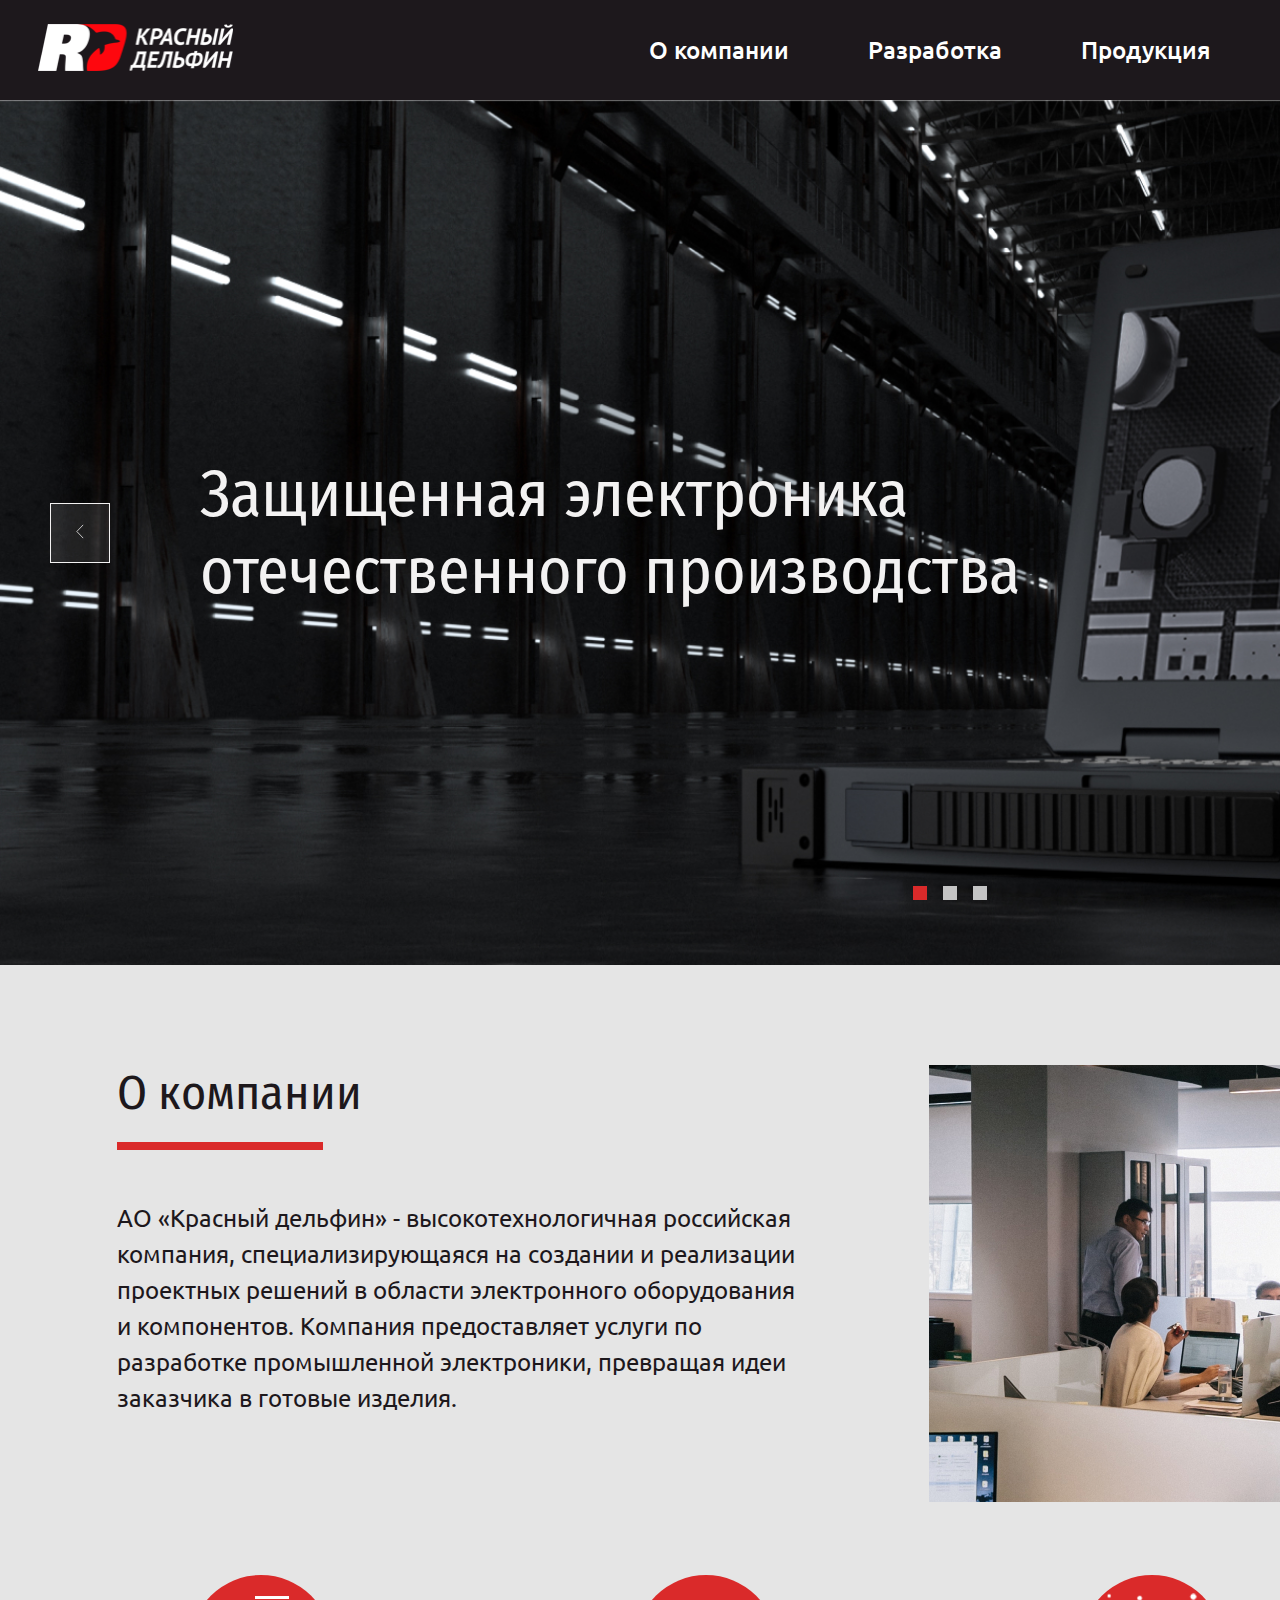
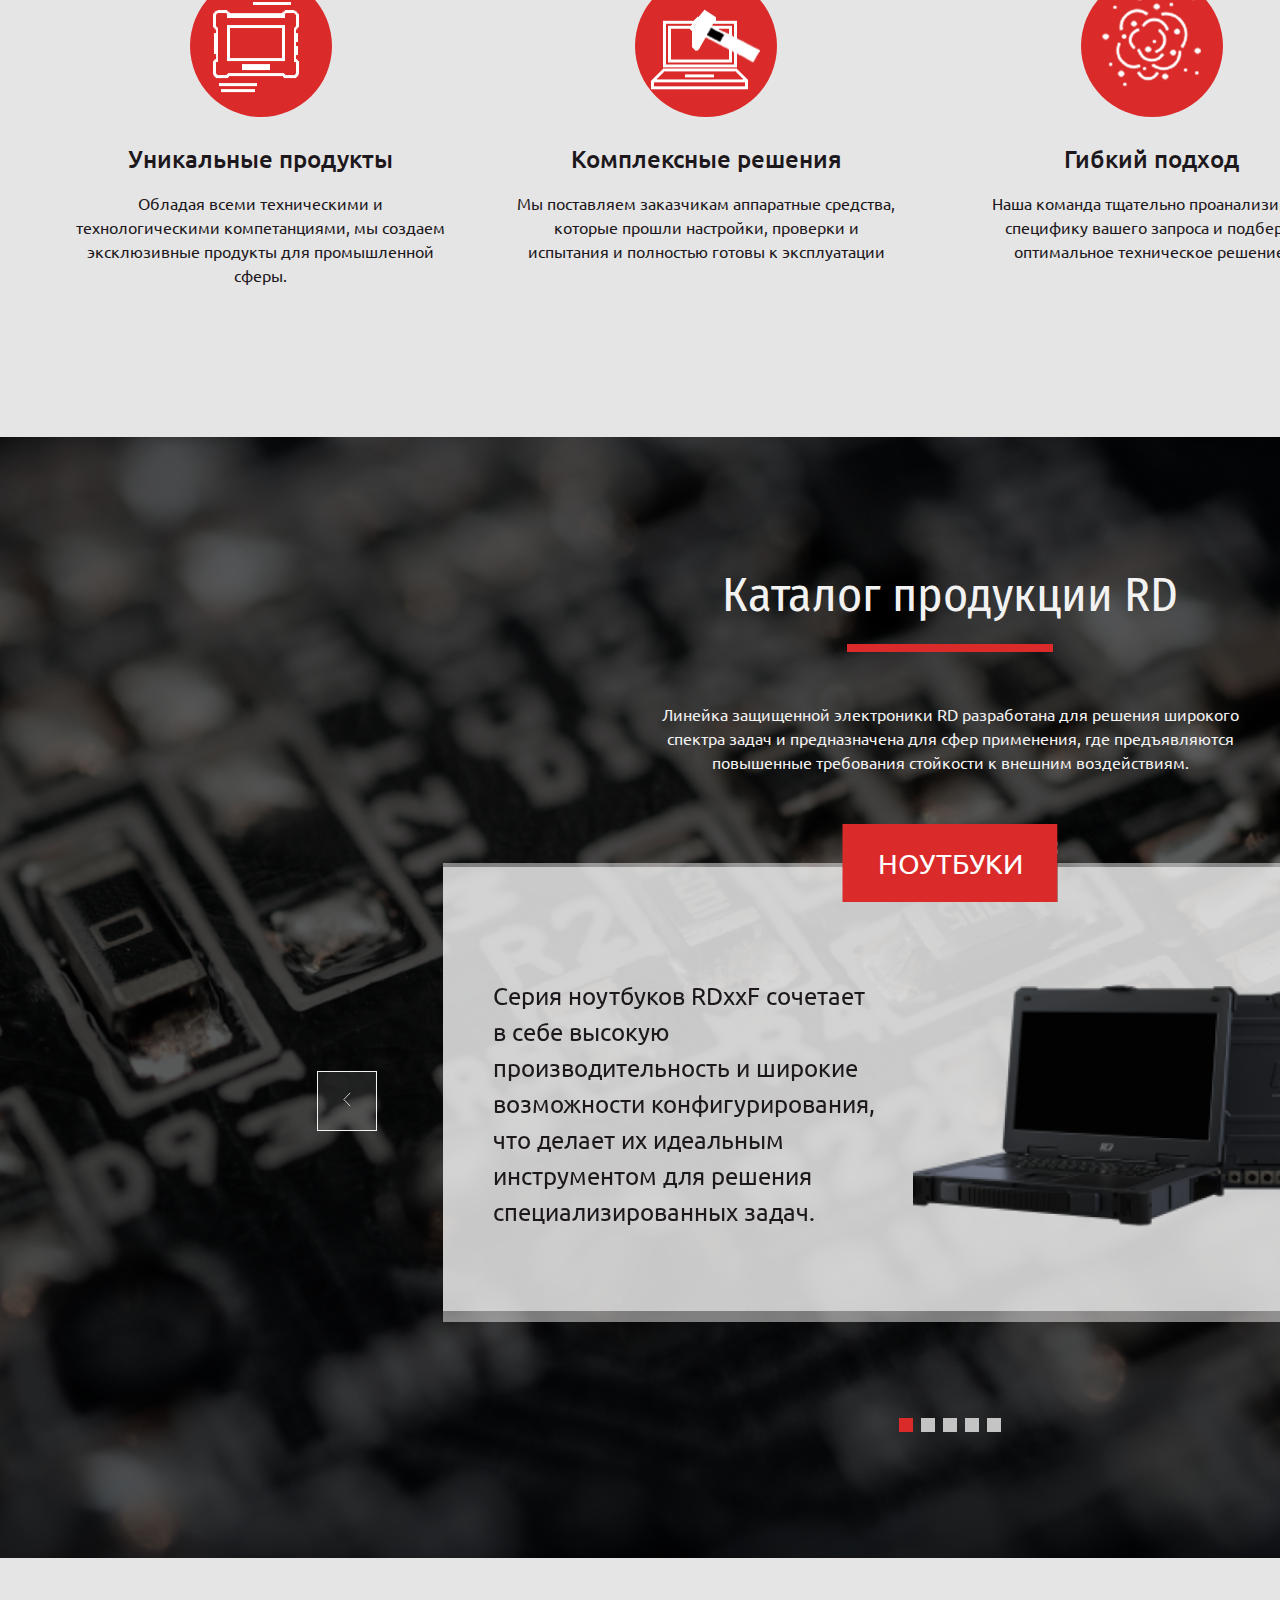
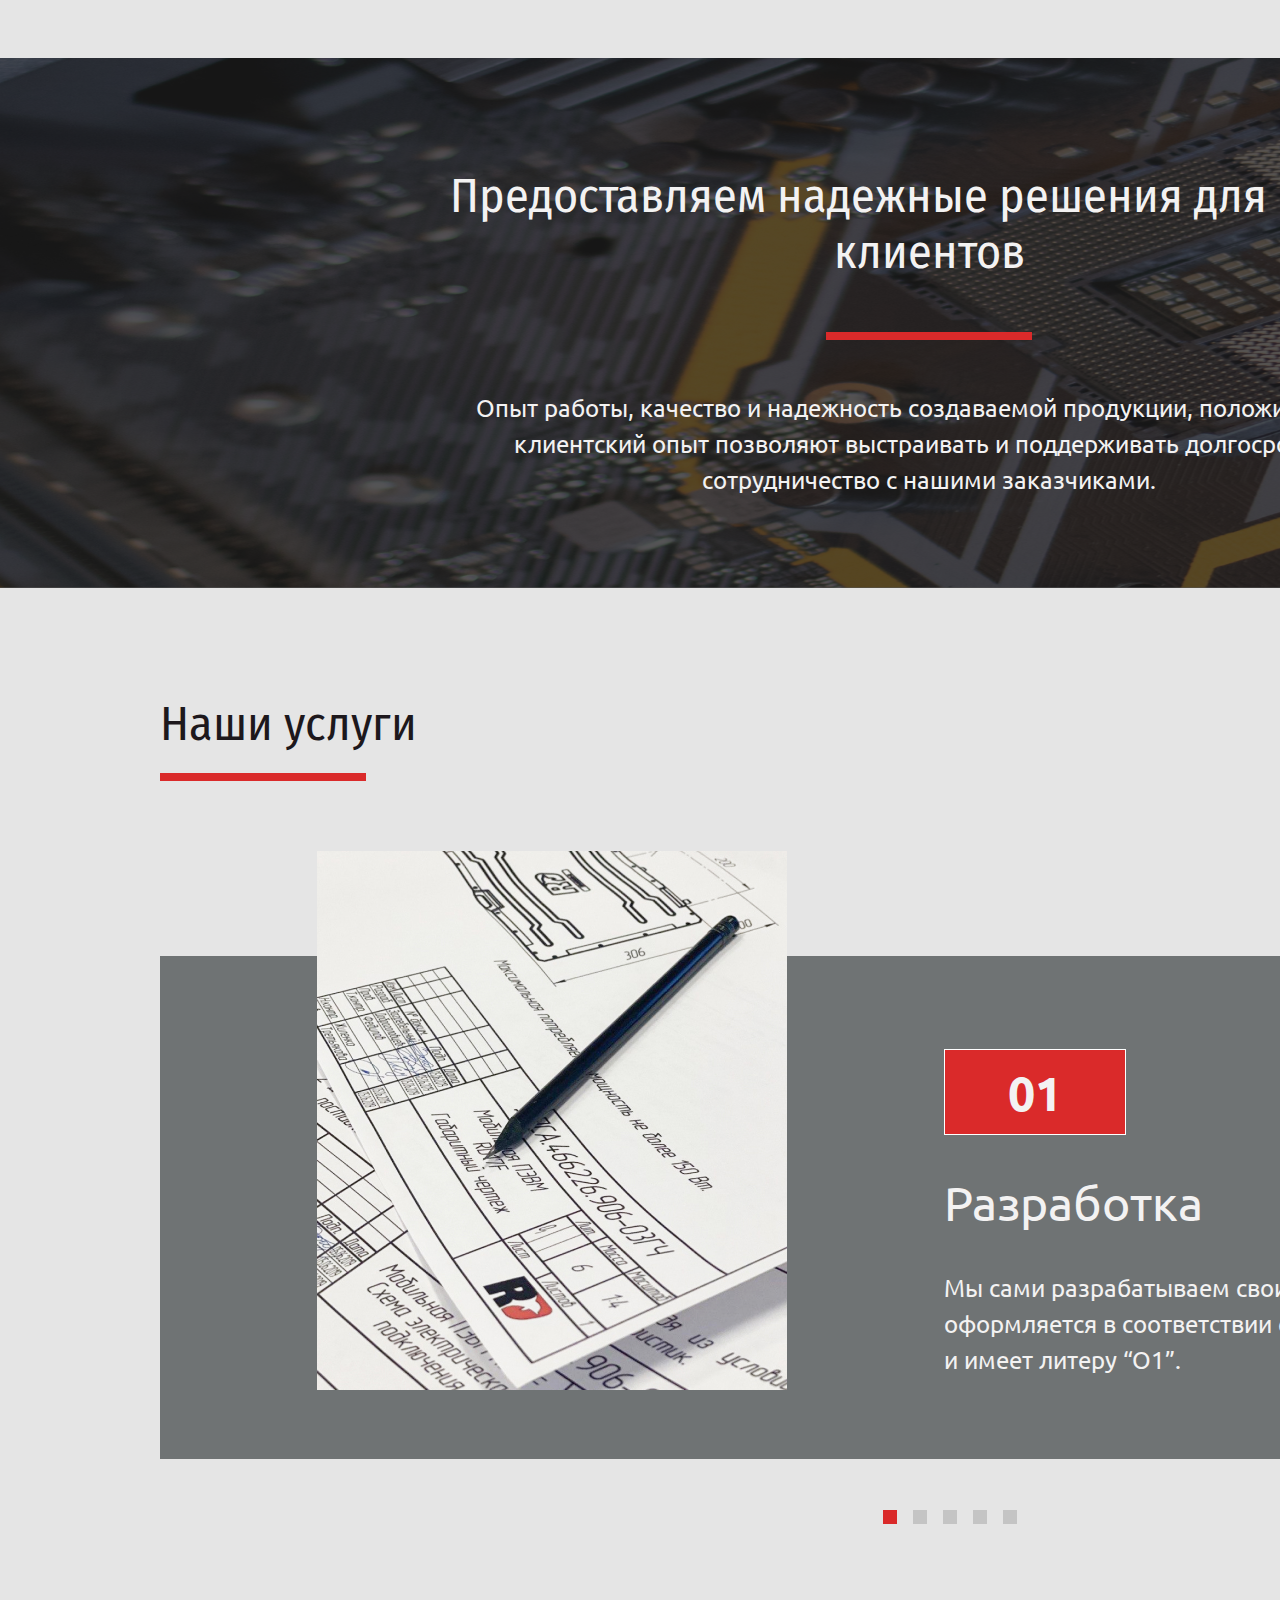
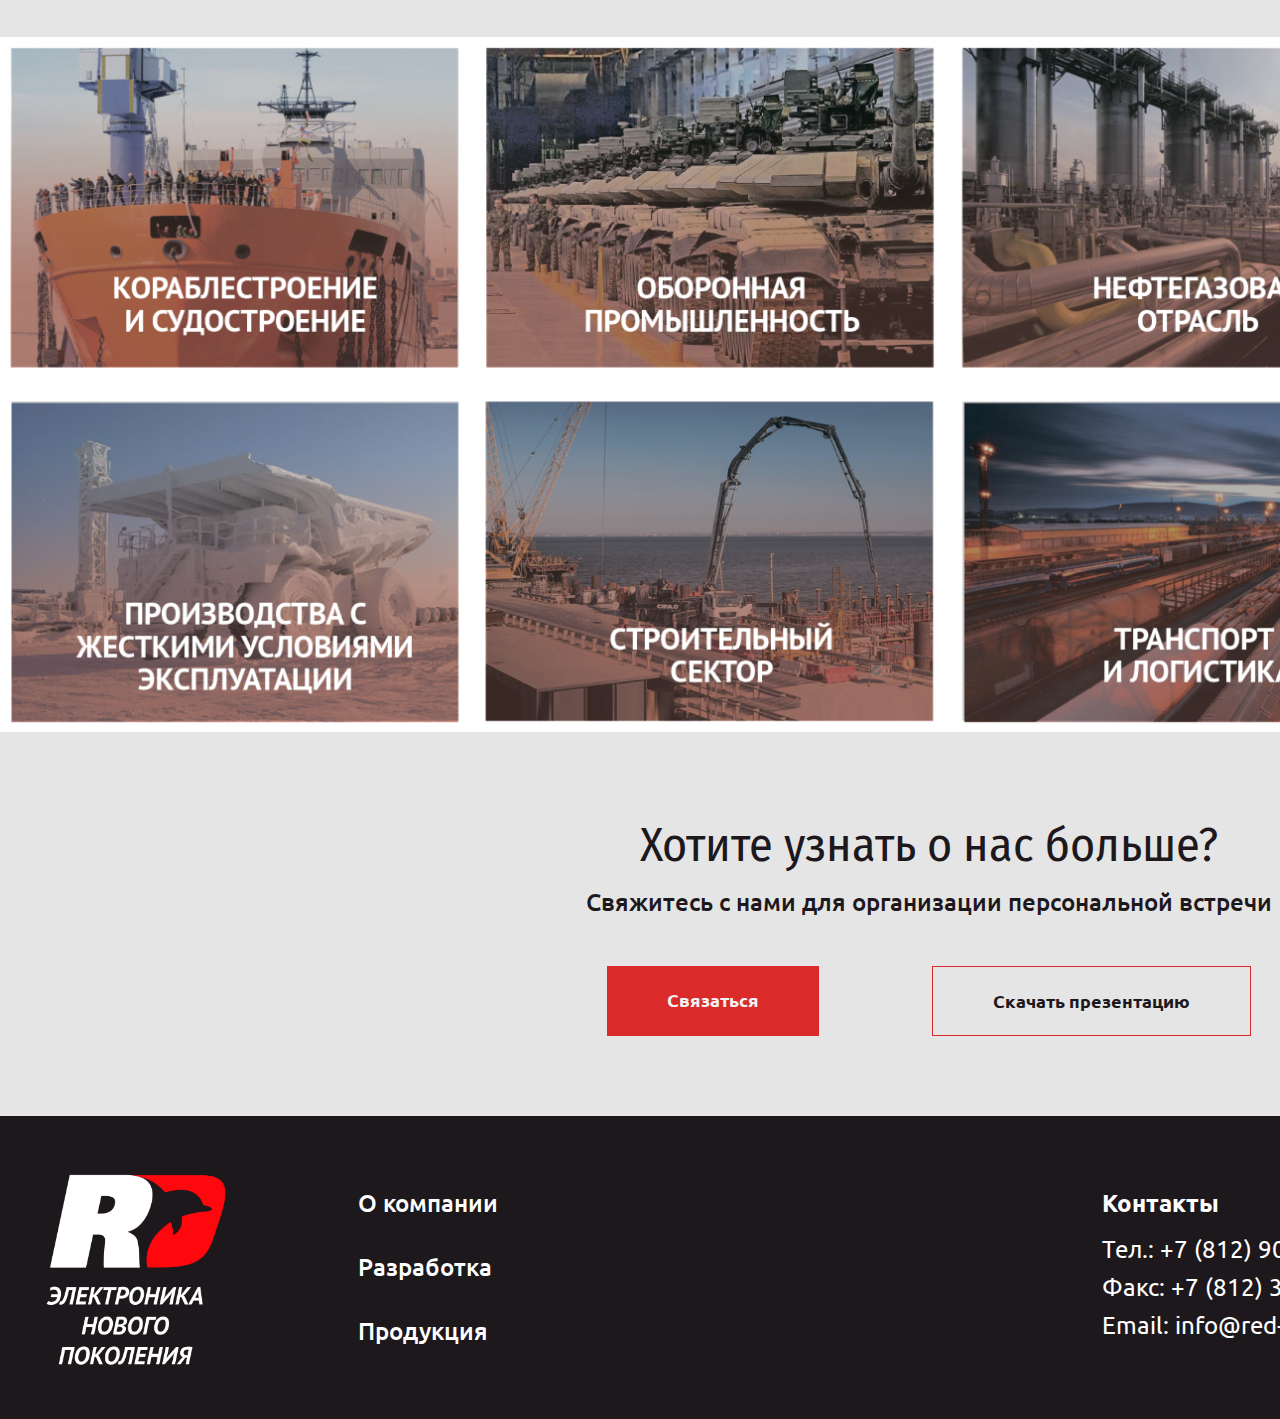
<file: index.html>
<!DOCTYPE html>
<html lang="ru">
  <head>
    <meta charset="utf-8">
    <meta http-equiv="X-UA-Compatible" content="IE=edge">
    <meta name="viewport" content="width=device-width, initial-scale=1, shrink-to-fit=no">
    <meta name="format-detection" content="telephone=no">
    <title>Главная</title>
    <link rel="apple-touch-icon" href="img/apple-touch-icon.png">
    <link rel="shortcut icon" type="image/x-icon" href="img/favicon.ico">
    <link href="css/vendor.css" rel="stylesheet">
    <link href="css/style.css" rel="stylesheet">
    <link href="https://fonts.googleapis.com/css2?family=Fira+Sans+Condensed:wght@600&amp;display=swap" rel="stylesheet">
    <link href="https://fonts.googleapis.com/css2?family=Ubuntu:wght@400;500;700&amp;display=swap" rel="stylesheet">
  </head>
  <body>
    <div class="Preloader Preloader-active" id="pagePreloader"></div>
    <div class="wrapper">
      <div class="content">
        <header class="header">
          <div class="header__inner container"><a class="header__logo" href="/"><img src="img/logo.png"></a>
            <!-- .header__title Мобильная электроника для жестких условий эксплуатаций-->
            <div class="header__nav">
              <nav class="headerMenu"><a class="headerMenu__item" href="/">О компании</a><a class="headerMenu__item" href="/">Разработка</a><a class="headerMenu__item" href="products.html">Продукция</a><a class="headerMenu__item" href="contacts.html">Контакты</a></nav>
            </div>
            <div class="header__phone">+7 (812) 903 91 03</div>
          </div>
        </header>
        <main>
          <div class="index">
            <section class="bannerSlider">
              <div class="bannerSlider__inner">
                <div class="swiper-container" data-banner-slide>
                  <div class="swiper-wrapper">
                    <div class="bannerSlider__slide swiper-slide" style="background-image: url('img/banner/1.jpg')">
                      <div class="bannerSlider__content">
                        <div class="bannerSlider__title">Защищенная электроника <br /> отечественного производства</div>
                      </div>
                    </div>
                    <div class="bannerSlider__slide swiper-slide" style="background-image: url('img/banner/2.jpg')">
                      <div class="bannerSlider__content">
                        <div class="bannerSlider__title _center">Разработка индивидуальных решений <br /> для сложных условий эксплуатации</div>
                        <div class="bannerSlider__link"><a class="btn" href="development.html">Подробнее</a></div>
                      </div>
                    </div>
                    <div class="bannerSlider__slide swiper-slide" style="background-image: url('img/banner/2.jpg')">
                      <div class="bannerSlider__content">
                        <div class="bannerSlider__title _center">Комплексный подход к реализации <br /> ваших идей</div>
                        <div class="bannerSlider__link"><a class="btn" href="products.html">Каталог продукции</a></div>
                      </div>
                    </div>
                  </div>
                </div>
                <div class="bannerSlider__pag swiper-pagination" data-banner-slider-pag></div>
                <div class="bannerSlider__navs">
                  <div class="bannerSlider__nav _prev" data-banner-slider-prev></div>
                  <div class="bannerSlider__nav _next" data-banner-slider-next></div>
                </div>
              </div>
            </section>
            <section class="about container">
              <div class="about__row">
                <div class="about__col">
                  <div class="about__content">
                    <div class="title _left">О компании</div>
                    <p>АО «Красный дельфин» - высокотехнологичная российская компания, специализирующаяся на создании и реализации проектных решений в области электронного оборудования и компонентов. Компания предоставляет услуги по разработке промышленной электроники, превращая идеи заказчика в готовые изделия.</p>
                  </div>
                </div>
                <div class="about__col"><img src="img/about_img.jpg"></div>
              </div>
              <div class="about__advantages">
                <div class="advantagesItem">
                  <div class="advantagesItem__inner _index">
                    <div class="advantagesItem__icon"><img src="img/params/7.png"></div>
                    <div class="advantagesItem__title">Уникальные продукты</div>
                    <div class="advantagesItem__text">Обладая всеми техническими и технологическими компетанциями, мы создаем эксклюзивные продукты для промышленной сферы.</div>
                  </div>
                </div>
                <div class="advantagesItem">
                  <div class="advantagesItem__inner _index">
                    <div class="advantagesItem__icon"><img src="img/params/5.png"></div>
                    <div class="advantagesItem__title">Комплексные решения</div>
                    <div class="advantagesItem__text">Мы поставляем заказчикам аппаратные средства, которые прошли настройки, проверки и испытания и полностью готовы к эксплуатации</div>
                  </div>
                </div>
                <div class="advantagesItem">
                  <div class="advantagesItem__inner _index">
                    <div class="advantagesItem__icon"><img src="img/params/4.png"></div>
                    <div class="advantagesItem__title">Гибкий подход</div>
                    <div class="advantagesItem__text">Наша команда тщательно проанализирует специфику вашего запроса и подберет оптимальное техническое решение.</div>
                  </div>
                </div>
                <div class="advantagesItem">
                  <div class="advantagesItem__inner _index">
                    <div class="advantagesItem__icon"><img src="img/params/10.png"></div>
                    <div class="advantagesItem__title">Квалифицированная команда</div>
                    <div class="advantagesItem__text">Люди — наш главный капитал.  Наша команда профессионалов готова решить практически любую Вашу задачу.</div>
                  </div>
                </div>
              </div>
            </section>
            <section class="developmentProject" style="background-image: url('img/index_projects.jpg')">
              <div class="title _light">Каталог продукции RD</div>
              <div class="developmentProject__text">Линейка защищенной электроники RD разработана для решения широкого <br /> спектра задач и предназначена для сфер применения, где предъявляются <br /> повышенные требования стойкости к внешним воздействиям.</div>
              <div class="developmentProject__slider _index">
                <div class="projectSlider swiper-container" data-project-slider>
                  <div class="swiper-wrapper">
                    <div class="projectSlider__item swiper-slide _index">
                      <div class="projectSlider__inner _index">
                        <div class="projectSlider__title">НОУТБУКИ</div>
                        <div class="projectSlider__content">
                          <div class="projectSlider__row _index"><img class="projectSlider__img" src="img/products/2.png">
                            <div class="projectSlider__text">
                              <p>Серия ноутбуков RDxxF сочетает в себе высокую производительность и широкие возможности конфигурирования, что делает их идеальным инструментом для решения специализированных задач.</p>
                            </div>
                          </div>
                        </div>
                      </div>
                    </div>
                    <div class="projectSlider__item swiper-slide _index">
                      <div class="projectSlider__inner _index">
                        <div class="projectSlider__title">РАБОЧИЕ СТАНЦИИ</div>
                        <div class="projectSlider__content">
                          <div class="projectSlider__row _index"><img class="projectSlider__img" src="img/products/5.png">
                            <div class="projectSlider__text">
                              <p>Рабочие станции RDxxW с масшабируемой подсистемой хранения данных обладают высокой производительностью и многофункциональностью, необходимых для выполнения ресурсоемких задач.</p>
                            </div>
                          </div>
                        </div>
                      </div>
                    </div>
                    <div class="projectSlider__item swiper-slide _index">
                      <div class="projectSlider__inner _index">
                        <div class="projectSlider__title">СЕРВЕРЫ</div>
                        <div class="projectSlider__content">
                          <div class="projectSlider__row _index"><img class="projectSlider__img" src="img/products/4.png">
                            <div class="projectSlider__text">
                              <p>Отказоустойчивые серверы RD оптимальны в качестве управляющего инструмента для любой программно определяемой инфраструктуры с высокими требованиями к информационной безопасности.</p>
                            </div>
                          </div>
                        </div>
                      </div>
                    </div>
                    <div class="projectSlider__item swiper-slide _index">
                      <div class="projectSlider__inner _index">
                        <div class="projectSlider__title">ПЛАНШЕТЫ</div>
                        <div class="projectSlider__content">
                          <div class="projectSlider__row _index"><img class="projectSlider__img" src="img/products/1.png">
                            <div class="projectSlider__text">
                              <p>Многофункциональные планшеты RDxxT отличаются высокой производительностью, простотой обслуживания, непревзойденной прочностью, эргономичным дизайном и длительным временем автономной работы.</p>
                            </div>
                          </div>
                        </div>
                      </div>
                    </div>
                    <div class="projectSlider__item swiper-slide _index">
                      <div class="projectSlider__inner _index">
                        <div class="projectSlider__title">ТЕЛЕФОНЫ</div>
                        <div class="projectSlider__content">
                          <div class="projectSlider__row _index"><img class="projectSlider__img" src="img/products/3.png">
                            <div class="projectSlider__text">
                              <p>Ударопрочные телефоны RDxxP полностью адаптированы к работе в полевых условиях и обеспечивают бесперебойную передачу и хранение данных в самых неблагоприятных погодных воздействиях.</p>
                            </div>
                          </div>
                        </div>
                      </div>
                    </div>
                  </div>
                  <div class="projectSlider__pag swiper-pagination" data-project-slider-pag></div>
                </div>
                <div class="projectSlider__navs">
                  <div class="projectSlider__nav _prev" data-project-slider-prev></div>
                  <div class="projectSlider__nav _next" data-project-slider-next></div>
                </div>
              </div>
            </section>
            <section class="solution">
              <div class="solution__inner container">
                <div class="title _light _benefits">Предоставляем надежные решения для наших клиентов</div>
                <div class="text _light _index">
                  <p>Опыт работы, качество и надежность создаваемой продукции, положительный <br /> клиентский опыт позволяют выстраивать и поддерживать долгосрочное <br /> сотрудничество с нашими заказчиками.</p>
                </div>
              </div>
            </section>
            <section class="services">
              <div class="title _left">Наши услуги</div>
              <div class="servicesSlider swiper-container" data-project-slider>
                <div class="swiper-wrapper">
                  <div class="servicesSlider__item swiper-slide">
                    <div class="servicesSlider__inner"><img class="servicesSlider__img" src="img/services/1.jpg">
                      <div class="servicesSlider__content">
                        <div class="servicesSlider__num">01</div>
                        <div class="servicesSlider__title">Разработка</div>
                        <div class="servicesSlider__text">Мы сами разрабатываем свои изделия. Документация оформляется в соответствии с российскими стандартами и имеет литеру “О1”.</div>
                      </div>
                    </div>
                  </div>
                  <div class="servicesSlider__item swiper-slide">
                    <div class="servicesSlider__inner"><img class="servicesSlider__img" src="img/services/2.jpg">
                      <div class="servicesSlider__content">
                        <div class="servicesSlider__num">02</div>
                        <div class="servicesSlider__title">Производство</div>
                        <div class="servicesSlider__text">Производство изделий происходит на базе собственной площадки в Санкт-Петербурге. Средний срок изготовления изделий - 3 месяца.</div>
                      </div>
                    </div>
                  </div>
                  <div class="servicesSlider__item swiper-slide">
                    <div class="servicesSlider__inner"><img class="servicesSlider__img" src="img/services/3.jpg">
                      <div class="servicesSlider__content">
                        <div class="servicesSlider__num">03</div>
                        <div class="servicesSlider__title">Испытания и проверки</div>
                        <div class="servicesSlider__text">Каждое изделие проходит полный циел проверок и испытаний. Процесс производства контролируется ОТК и 243 ВП МО РФ.</div>
                      </div>
                    </div>
                  </div>
                  <div class="servicesSlider__item swiper-slide">
                    <div class="servicesSlider__inner"><img class="servicesSlider__img" src="img/services/4.jpg">
                      <div class="servicesSlider__content">
                        <div class="servicesSlider__num">04</div>
                        <div class="servicesSlider__title">Поставка</div>
                        <div class="servicesSlider__text">Мы поставляем заказчикам аппаратные средства, которые прошли настройки, проверки и испытания и полностью готовы к эксплуатации.</div>
                      </div>
                    </div>
                  </div>
                  <div class="servicesSlider__item swiper-slide">
                    <div class="servicesSlider__inner"><img class="servicesSlider__img" src="img/services/5.jpg">
                      <div class="servicesSlider__content">
                        <div class="servicesSlider__num">05</div>
                        <div class="servicesSlider__title">Обслуживание</div>
                        <div class="servicesSlider__text">Мы отвечаем за качество нашей продукции и предлагаем 5-летнюю гарантию и постгарантийное обслуживание техники.</div>
                      </div>
                    </div>
                  </div>
                </div>
                <div class="swiper-pagination" data-project-slider-pag></div>
              </div>
            </section>
            <section class="tile"><img src="img/tile.png"></section>
            <section class="support container _dev">
              <div class="support__inner _dev">
                <div class="support__title">Хотите узнать о нас больше?</div>
                <div class="support__text _dev">Свяжитесь с нами для организации персональной встречи</div>
                <div class="support__btn _dev"><a class="btn" href="contacts.html">Связаться</a><a class="btn _secondary" href="/">Скачать презентацию</a></div>
              </div>
            </section>
          </div>
        </main>
      </div>
      <footer class="footer">
        <div class="footer__inner container"><a class="footer__logo" href="/"><img src="img/footer_logo.png"></a>
          <div class="footer__nav">
            <nav class="footerNav"><a class="footerNav__item" href="/">О компании</a><a class="footerNav__item" href="/">Разработка</a><a class="footerNav__item" href="products.html">Продукция</a></nav>
          </div>
          <div class="footer__info footerInfo">
            <div class="footerInfo__inner">
              <div class="footerInfo__row">
                <div class="footerInfo__item">
                  <div class="footerInfo__title">Контакты</div>
                  <div class="footerInfo__text">
                    <p>Тел.: +7 (812) 903 91 03</p>
                    <p>Факс: +7 (812) 324 45 16</p>
                    <p>Email:  info@red-dolphin.ru</p>
                  </div>
                </div>
                <div class="footerInfo__item">
                  <div class="footerInfo__title">Адрес</div>
                  <div class="footerInfo__text">
                    <p>АО «Красный дельфин» <br /> 198095, г. Санкт-Петербург, <br /> ул. Маршала Говорова, д. 52</p>
                  </div>
                </div>
              </div>
              <!-- .footerInfo__subscr
              form(action="")
                  input(type="text")
                  button(type="") Свзязаться
              -->
            </div>
          </div>
        </div>
      </footer>
      <script src="js/vendor.js"></script>
      <script src="js/common.js"></script>
    </div>
    <script src="js/index.js"></script>
  </body>
</html>
</file>
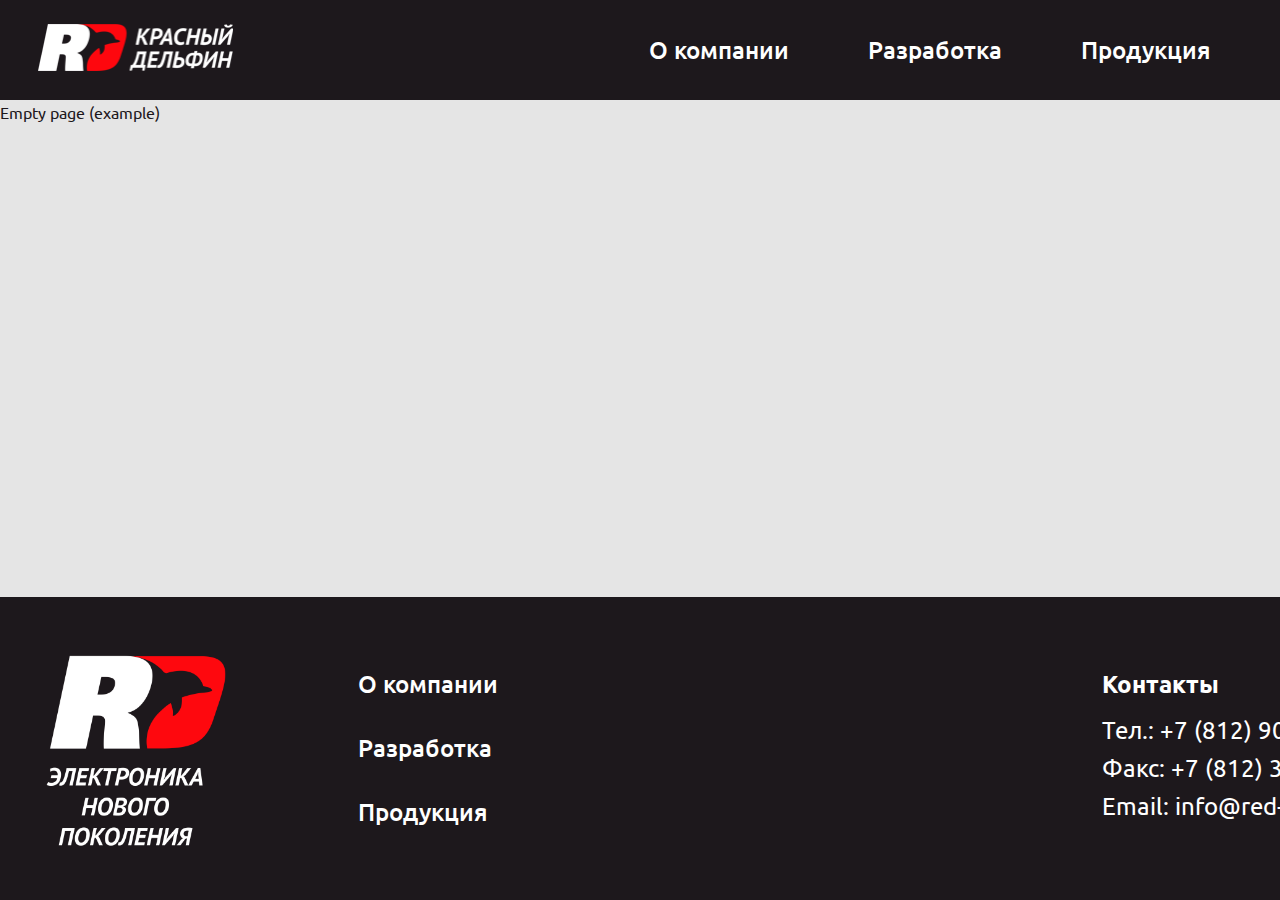
<file: blank.html>
<!DOCTYPE html>
<html lang="ru">
  <head>
    <meta charset="utf-8">
    <meta http-equiv="X-UA-Compatible" content="IE=edge">
    <meta name="viewport" content="width=device-width, initial-scale=1, shrink-to-fit=no">
    <meta name="format-detection" content="telephone=no">
    <title>Empty page</title>
    <link rel="apple-touch-icon" href="img/apple-touch-icon.png">
    <link rel="shortcut icon" type="image/x-icon" href="img/favicon.ico">
    <link href="css/vendor.css" rel="stylesheet">
    <link href="css/style.css" rel="stylesheet">
    <link href="https://fonts.googleapis.com/css2?family=Fira+Sans+Condensed:wght@600&amp;display=swap" rel="stylesheet">
    <link href="https://fonts.googleapis.com/css2?family=Ubuntu:wght@400;500;700&amp;display=swap" rel="stylesheet">
  </head>
  <body>
    <div class="Preloader Preloader-active" id="pagePreloader"></div>
    <div class="wrapper">
      <div class="content">
        <header class="header">
          <div class="header__inner container"><a class="header__logo" href="/"><img src="img/logo.png"></a>
            <!-- .header__title Мобильная электроника для жестких условий эксплуатаций-->
            <div class="header__nav">
              <nav class="headerMenu"><a class="headerMenu__item" href="/">О компании</a><a class="headerMenu__item" href="/">Разработка</a><a class="headerMenu__item" href="products.html">Продукция</a><a class="headerMenu__item" href="contacts.html">Контакты</a></nav>
            </div>
            <div class="header__phone">+7 (812) 903 91 03</div>
          </div>
        </header>
        <main>
          <p>Empty page (example)</p>
        </main>
      </div>
      <footer class="footer">
        <div class="footer__inner container"><a class="footer__logo" href="/"><img src="img/footer_logo.png"></a>
          <div class="footer__nav">
            <nav class="footerNav"><a class="footerNav__item" href="/">О компании</a><a class="footerNav__item" href="/">Разработка</a><a class="footerNav__item" href="products.html">Продукция</a></nav>
          </div>
          <div class="footer__info footerInfo">
            <div class="footerInfo__inner">
              <div class="footerInfo__row">
                <div class="footerInfo__item">
                  <div class="footerInfo__title">Контакты</div>
                  <div class="footerInfo__text">
                    <p>Тел.: +7 (812) 903 91 03</p>
                    <p>Факс: +7 (812) 324 45 16</p>
                    <p>Email:  info@red-dolphin.ru</p>
                  </div>
                </div>
                <div class="footerInfo__item">
                  <div class="footerInfo__title">Адрес</div>
                  <div class="footerInfo__text">
                    <p>АО «Красный дельфин» <br /> 198095, г. Санкт-Петербург, <br /> ул. Маршала Говорова, д. 52</p>
                  </div>
                </div>
              </div>
              <!-- .footerInfo__subscr
              form(action="")
                  input(type="text")
                  button(type="") Свзязаться
              -->
            </div>
          </div>
        </div>
      </footer>
      <script src="js/vendor.js"></script>
      <script src="js/common.js"></script>
    </div>
  </body>
</html>
</file>
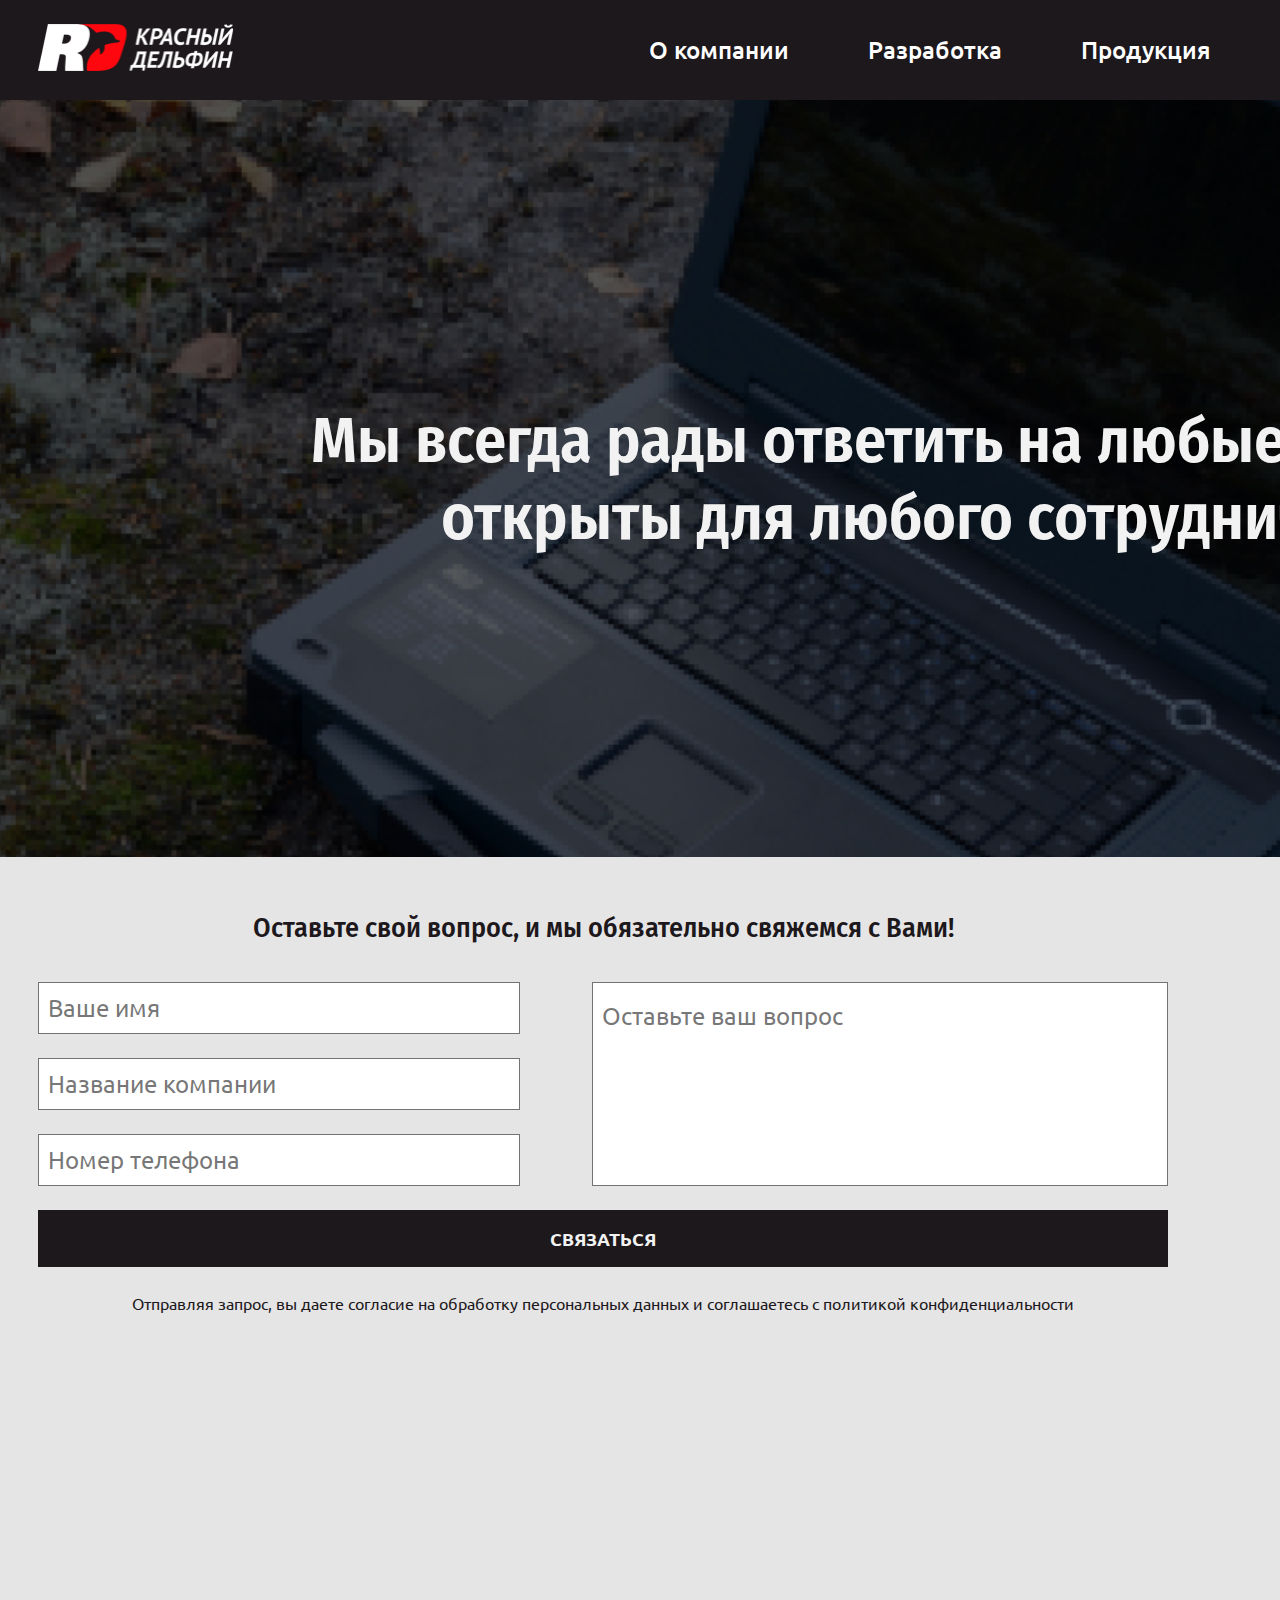
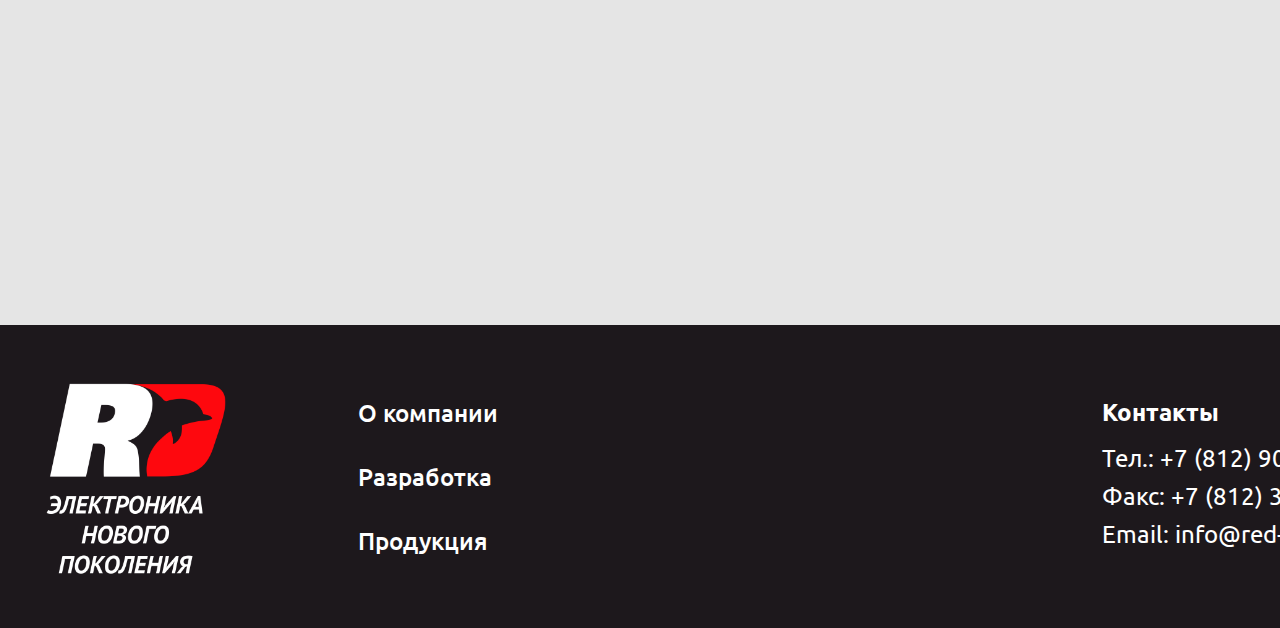
<file: contacts.html>
<!DOCTYPE html>
<html lang="ru">
  <head>
    <meta charset="utf-8">
    <meta http-equiv="X-UA-Compatible" content="IE=edge">
    <meta name="viewport" content="width=device-width, initial-scale=1, shrink-to-fit=no">
    <meta name="format-detection" content="telephone=no">
    <title>Контакты</title>
    <link rel="apple-touch-icon" href="img/apple-touch-icon.png">
    <link rel="shortcut icon" type="image/x-icon" href="img/favicon.ico">
    <link href="css/vendor.css" rel="stylesheet">
    <link href="css/style.css" rel="stylesheet">
    <link href="https://fonts.googleapis.com/css2?family=Fira+Sans+Condensed:wght@600&amp;display=swap" rel="stylesheet">
    <link href="https://fonts.googleapis.com/css2?family=Ubuntu:wght@400;500;700&amp;display=swap" rel="stylesheet">
  </head>
  <body>
    <div class="Preloader Preloader-active" id="pagePreloader"></div>
    <div class="wrapper">
      <div class="content">
        <header class="header">
          <div class="header__inner container"><a class="header__logo" href="/"><img src="img/logo.png"></a>
            <!-- .header__title Мобильная электроника для жестких условий эксплуатаций-->
            <div class="header__nav">
              <nav class="headerMenu"><a class="headerMenu__item" href="/">О компании</a><a class="headerMenu__item" href="/">Разработка</a><a class="headerMenu__item" href="products.html">Продукция</a><a class="headerMenu__item" href="contacts.html">Контакты</a></nav>
            </div>
            <div class="header__phone">+7 (812) 903 91 03</div>
          </div>
        </header>
        <main>
          <section class="topBanner" style="background-image: url('img/banner_contacts.jpg')">
            <div class="topBanner__title">Мы всегда рады ответить на любые вопросы и <br /> открыты для любого сотрудничества</div>
          </section>
          <section class="contacts">
            <div class="contacts__col">
              <form class="contacts__form">
                <div class="contacts__title">Оставьте свой вопрос, и мы обязательно свяжемся с Вами!</div>
                <div class="contacts__row">
                  <div class="contacts__inputs">
                    <input class="contacts__input" type="text" placeholder="Ваше имя">
                    <input class="contacts__input" type="text" placeholder="Название компании">
                    <input class="contacts__input" type="tel" placeholder="Номер телефона">
                  </div>
                  <div class="contacts__textarea">
                    <textarea class="contacts__text" placeholder="Оставьте ваш вопрос"></textarea>
                  </div>
                </div>
                <button type="submit" id="send">Связаться</button>
                <p>Отправляя запрос, вы даете согласие на обработку персональных данных и соглашаетесь c политикой конфиденциальности</p>
              </form>
            </div>
            <div class="contacts__col">
              <div class="contacts__info">
                <div class="contacts__item"><img src="img/contact_icon.png">
                  <p> info@red-dolphin.ru</p>
                </div>
                <div class="contacts__item"><img src="img/contact_icon_2.png">
                  <p> +7 (812) 903 91 03</p>
                </div>
                <div class="contacts__item"><img src="img/contact_icon_3.png">
                  <p> +7 (812) 324 45 16</p>
                </div>
                <div class="contacts__item"><img src="img/contact_icon_4.png">
                  <p> 198095, Санкт-Петербург, ул. Маршала Говорова, дом 52, лит. А, помещение 36Н</p>
                </div>
              </div>
            </div>
          </section>
          <div id="map" style="width: 100%; height: 510px"></div>
        </main>
      </div>
      <footer class="footer">
        <div class="footer__inner container"><a class="footer__logo" href="/"><img src="img/footer_logo.png"></a>
          <div class="footer__nav">
            <nav class="footerNav"><a class="footerNav__item" href="/">О компании</a><a class="footerNav__item" href="/">Разработка</a><a class="footerNav__item" href="products.html">Продукция</a></nav>
          </div>
          <div class="footer__info footerInfo">
            <div class="footerInfo__inner">
              <div class="footerInfo__row">
                <div class="footerInfo__item">
                  <div class="footerInfo__title">Контакты</div>
                  <div class="footerInfo__text">
                    <p>Тел.: +7 (812) 903 91 03</p>
                    <p>Факс: +7 (812) 324 45 16</p>
                    <p>Email:  info@red-dolphin.ru</p>
                  </div>
                </div>
                <div class="footerInfo__item">
                  <div class="footerInfo__title">Адрес</div>
                  <div class="footerInfo__text">
                    <p>АО «Красный дельфин» <br /> 198095, г. Санкт-Петербург, <br /> ул. Маршала Говорова, д. 52</p>
                  </div>
                </div>
              </div>
              <!-- .footerInfo__subscr
              form(action="")
                  input(type="text")
                  button(type="") Свзязаться
              -->
            </div>
          </div>
        </div>
      </footer>
      <script src="js/vendor.js"></script>
      <script src="js/common.js"></script>
    </div>
    <script src="https://api-maps.yandex.ru/2.1/?apikey=2c21ab4d-f469-4819-ae03-629e9b48d9f6&amp;lang=ru_RU" type="text/javascript"></script>
    <script src="js/contacts.js"></script>
  </body>
</html>
</file>
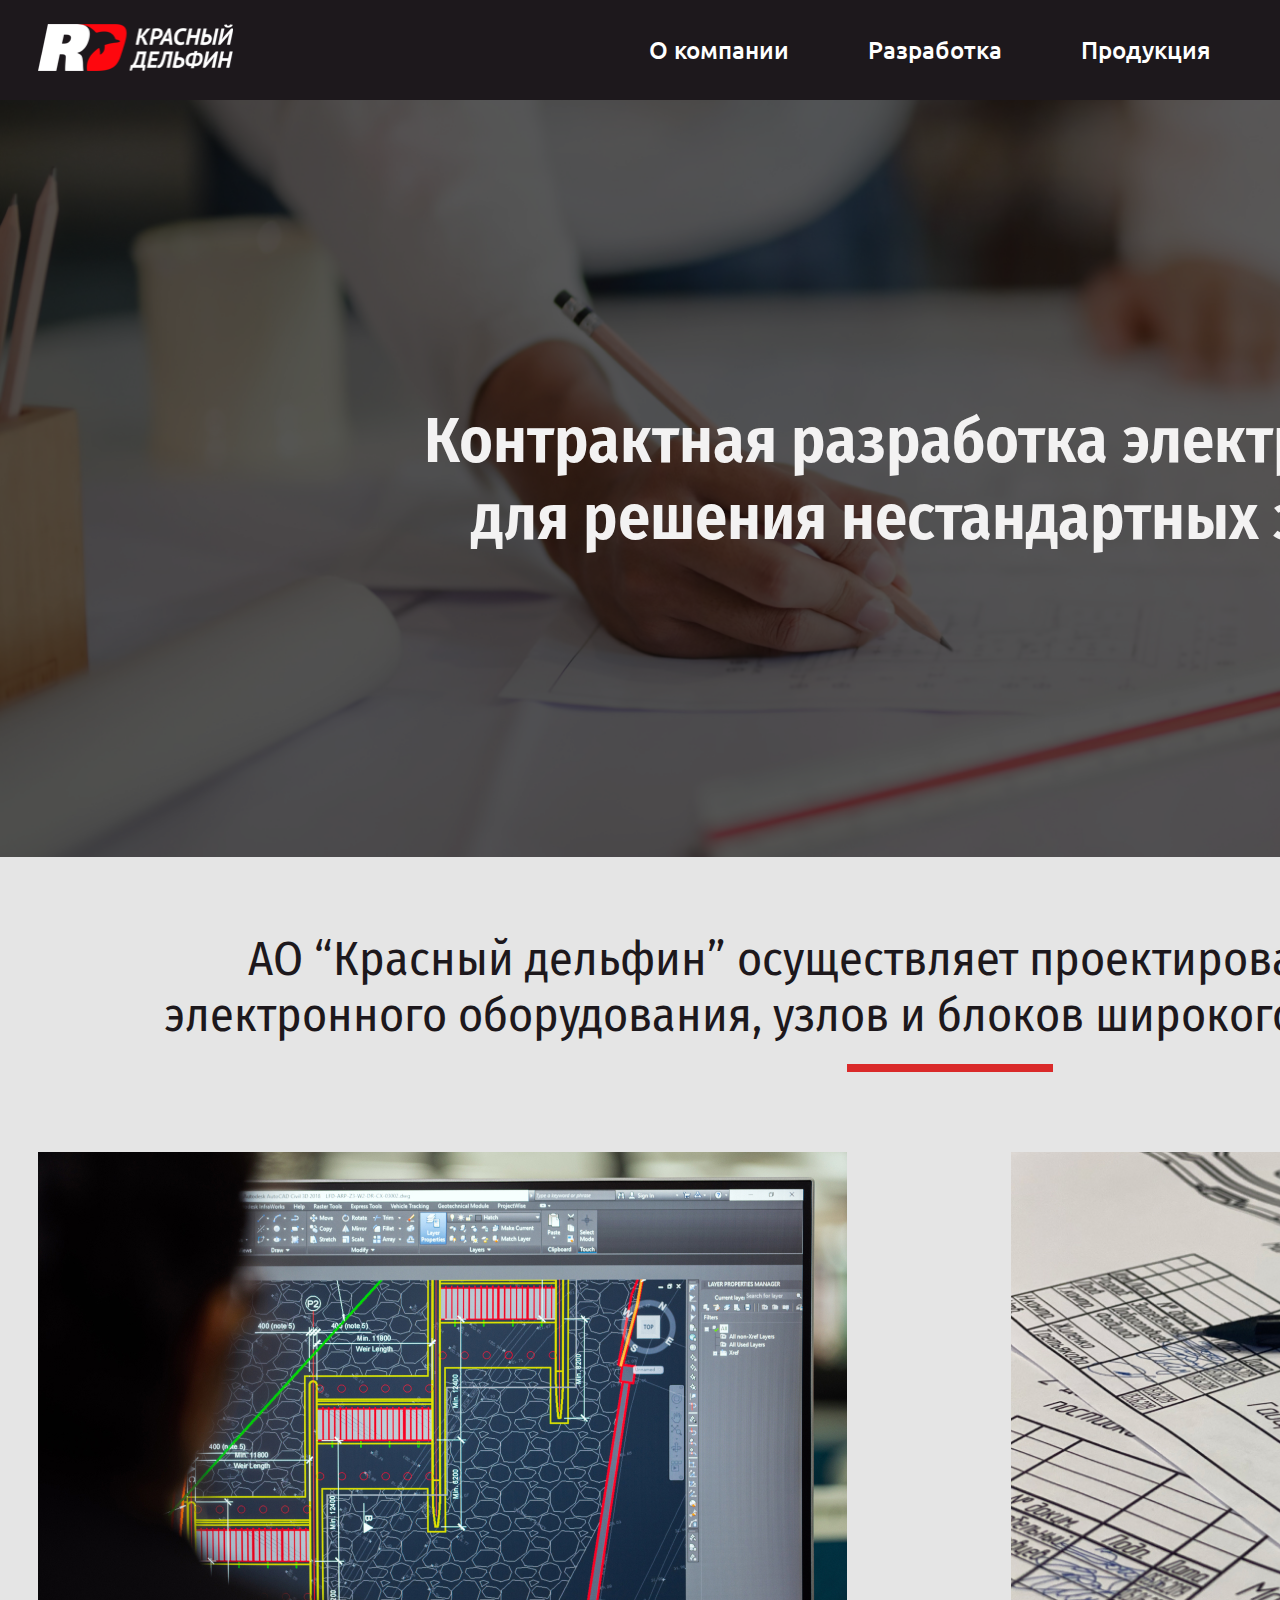
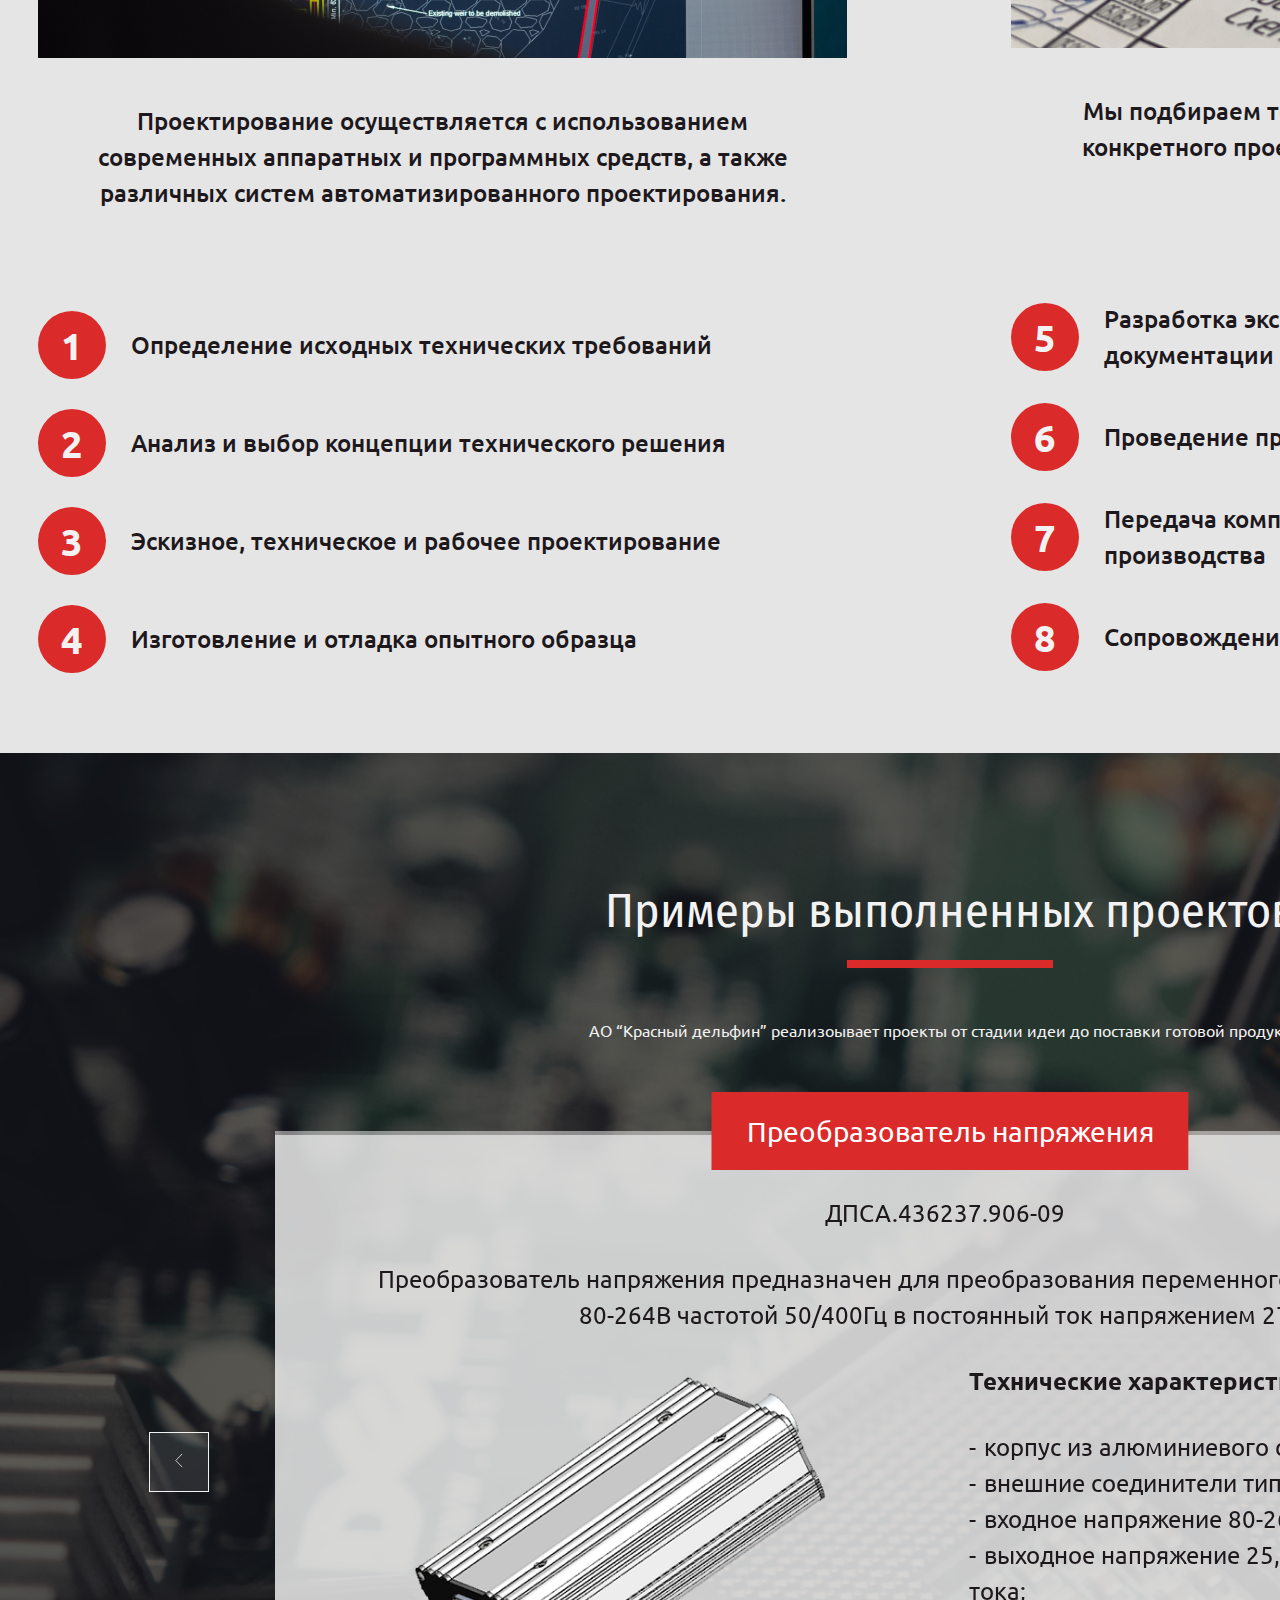
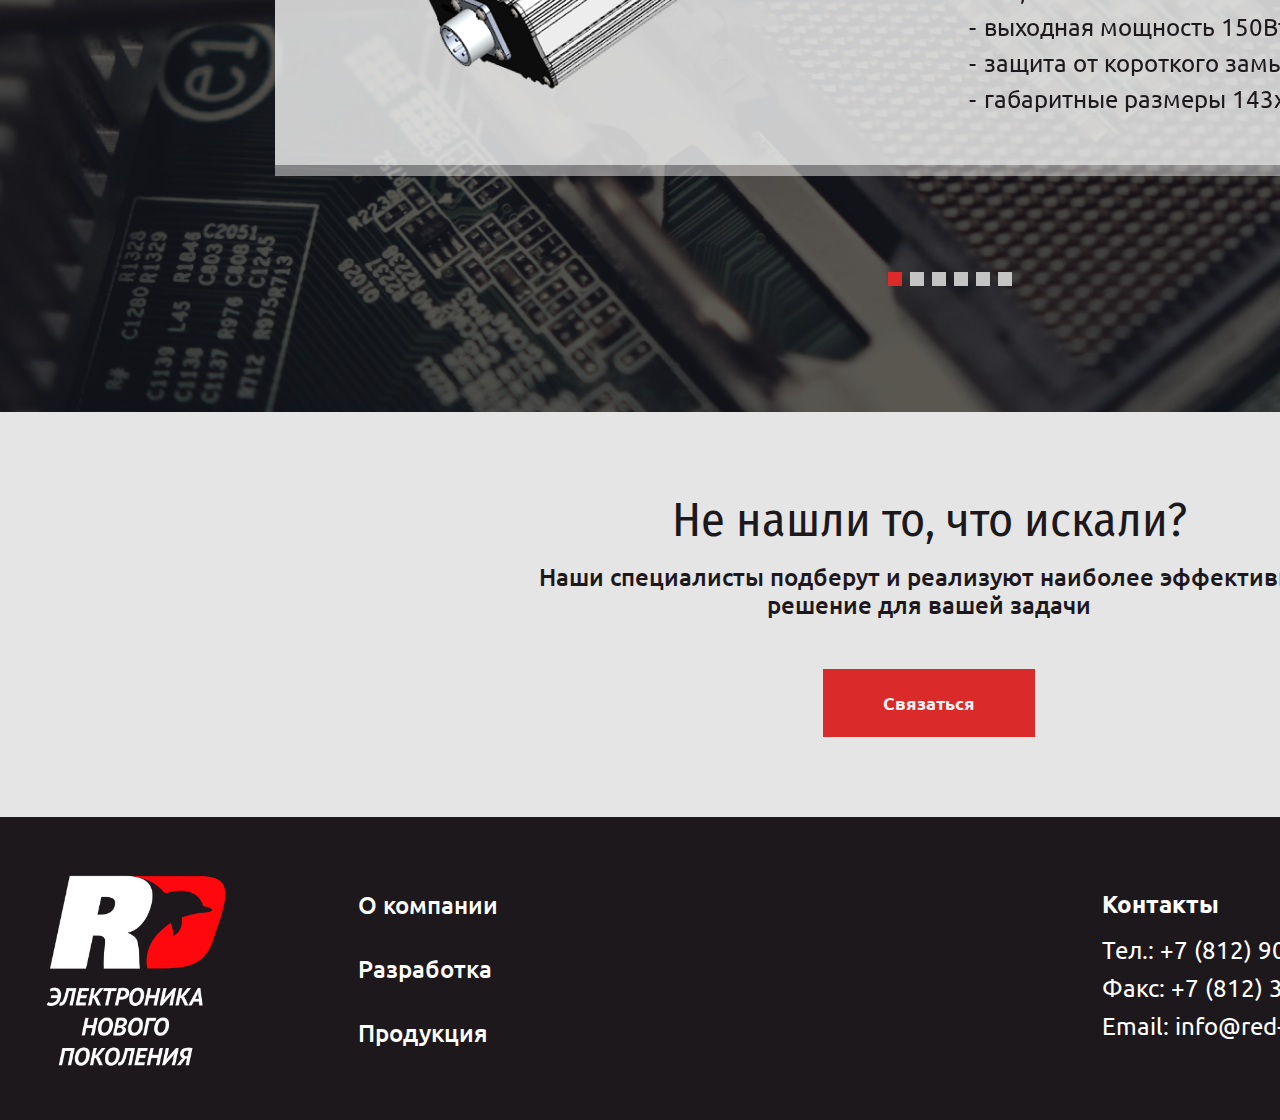
<file: development.html>
<!DOCTYPE html>
<html lang="ru">
  <head>
    <meta charset="utf-8">
    <meta http-equiv="X-UA-Compatible" content="IE=edge">
    <meta name="viewport" content="width=device-width, initial-scale=1, shrink-to-fit=no">
    <meta name="format-detection" content="telephone=no">
    <title>Разработка</title>
    <link rel="apple-touch-icon" href="img/apple-touch-icon.png">
    <link rel="shortcut icon" type="image/x-icon" href="img/favicon.ico">
    <link href="css/vendor.css" rel="stylesheet">
    <link href="css/style.css" rel="stylesheet">
    <link href="https://fonts.googleapis.com/css2?family=Fira+Sans+Condensed:wght@600&amp;display=swap" rel="stylesheet">
    <link href="https://fonts.googleapis.com/css2?family=Ubuntu:wght@400;500;700&amp;display=swap" rel="stylesheet">
  </head>
  <body>
    <div class="Preloader Preloader-active" id="pagePreloader"></div>
    <div class="wrapper">
      <div class="content">
        <header class="header">
          <div class="header__inner container"><a class="header__logo" href="/"><img src="img/logo.png"></a>
            <!-- .header__title Мобильная электроника для жестких условий эксплуатаций-->
            <div class="header__nav">
              <nav class="headerMenu"><a class="headerMenu__item" href="/">О компании</a><a class="headerMenu__item" href="/">Разработка</a><a class="headerMenu__item" href="products.html">Продукция</a><a class="headerMenu__item" href="contacts.html">Контакты</a></nav>
            </div>
            <div class="header__phone">+7 (812) 903 91 03</div>
          </div>
        </header>
        <main>
          <section class="topBanner" style="background-image: url('img/banner_dev.jpg')">
            <div class="topBanner__title">Контрактная разработка электроники <br /> для решения нестандартных задач</div>
          </section>
          <section class="development">
            <div class="title">АО “Красный дельфин” осуществляет проектирование и разработку <br /> электронного оборудования, узлов и блоков широкого спектра применения</div>
            <div class="development__content container">
              <div class="development__col">
                <div class="development__item"><img class="development__img" src="img/dev_1.jpg">
                  <div class="development__text">Проектирование осуществляется с использованием современных аппаратных и программных средств, а также различных систем автоматизированного проектирования.</div>
                  <div class="benefitsList _dev">
                    <div class="benefitsList__item"><span>1</span>
                      <p>Определение исходных технических требований</p>
                    </div>
                    <div class="benefitsList__item"><span>2</span>
                      <p>Анализ и выбор концепции технического решения</p>
                    </div>
                    <div class="benefitsList__item"><span>3</span>
                      <p>Эскизное, техническое и рабочее проектирование</p>
                    </div>
                    <div class="benefitsList__item"><span>4</span>
                      <p>Изготовление и отладка опытного образца</p>
                    </div>
                  </div>
                </div>
              </div>
              <div class="development__col">
                <div class="development__item"><img class="development__img" src="img/dev_2.jpg">
                  <div class="development__text">Мы подбираем технологии индивидуально для каждого конкретного проекта в целях наибольшего соответствия задачам Клиента.</div>
                  <div class="benefitsList _dev">
                    <div class="benefitsList__item"><span>5</span>
                      <p>Разработка эксплуатационной и сопроводительной документации</p>
                    </div>
                    <div class="benefitsList__item"><span>6</span>
                      <p>Проведение проверок и испытаний, сертификация изделия</p>
                    </div>
                    <div class="benefitsList__item"><span>7</span>
                      <p>Передача комплекта документации для серийного производства</p>
                    </div>
                    <div class="benefitsList__item"><span>8</span>
                      <p>Сопровождение производства</p>
                    </div>
                  </div>
                </div>
              </div>
            </div>
          </section>
          <section class="developmentProject" style="background-image: url('img/dev_project_bg.png')">
            <div class="title _light">Примеры выполненных проектов</div>
            <div class="developmentProject__text">АО “Красный дельфин” реализоывает проекты от стадии идеи до поставки готовой продукции</div>
            <div class="developmentProject__slider">
              <div class="projectSlider swiper-container" data-project-slider>
                <div class="swiper-wrapper">
                  <div class="projectSlider__item swiper-slide">
                    <div class="projectSlider__inner">
                      <div class="projectSlider__title">Преобразователь напряжения</div>
                      <div class="projectSlider__content">
                        <p>ДПСА.436237.906-09</p>
                        <p>Преобразователь напряжения предназначен для преобразования переменного тока напряжением <br /> 80-264В частотой 50/400Гц в постоянный ток напряжением 27В.</p>
                        <div class="projectSlider__row"><img class="projectSlider__img" src="img/project_img_1.png">
                          <div class="projectSlider__list">
                            <p>Технические характеристики:</p>
                            <ul>
                              <li>корпус из алюминиевого сплава;</li>
                              <li>внешние соединители типа 2РМТ;</li>
                              <li>входное напряжение 80-264В, частотой 50/400Гц;</li>
                              <li>выходное напряжение 25,6-28,4В постоянного тока;</li>
                              <li>выходная мощность 150Вт</li>
                              <li>защита от короткого замыкания;</li>
                              <li>габаритные размеры 143х88х42мм.</li>
                            </ul>
                          </div>
                        </div>
                      </div>
                    </div>
                  </div>
                  <div class="projectSlider__item swiper-slide">
                    <div class="projectSlider__inner">
                      <div class="projectSlider__title">Модуль mPCIe - RS232/422/485</div>
                      <div class="projectSlider__content">
                        <p>ДПСА.469135.005</p>
                        <p>Встраиваемый модуль с четырьмя  гальваноразвязанными каналами интерфейса RS/232/485/422 в форм-факторе Mini PCI Express. Предназначен для размещения в любых устройствах, имеющих порт расширения mPCIe, имеет небольшие размеры, низкое энергопотребление.</p>
                        <div class="projectSlider__row"><img class="projectSlider__img" src="img/project_img_2.png">
                          <div class="projectSlider__list">
                            <p>Технические характеристики:</p>
                            <ul>
                              <li>контроллер PI7C9X7954</li>
                              <li>количество портов RS - 232 – 2 шт</li>
                              <li>количество портов RS - 422 / 485 – 2шт</li>
                              <li>поддерживает работу с ОС Windows, Linux</li>
                              <li>габаритные размеры 51х30мм</li>
                            </ul>
                          </div>
                        </div>
                      </div>
                    </div>
                  </div>
                  <div class="projectSlider__item swiper-slide">
                    <div class="projectSlider__inner">
                      <div class="projectSlider__title">Плата КВМ</div>
                      <div class="projectSlider__content">
                        <p>ДПСА.468343.001</p>
                        <p>Плата КВМ предназначена для переключения устройств ввода-вывода устройства (дисплейный модуль, клавиатура, тачпад, DVD-привод) на внешнюю ЭВМ</p>
                        <div class="projectSlider__row"><img class="projectSlider__img" src="img/project_img_3.png">
                          <div class="projectSlider__list">
                            <p>Технические характеристики:</p>
                            <ul>
                              <li>интерфейс подключения внешней ЭВМ: DisplayPort, USB</li>
                              <li>питание 12В</li>
                              <li>контроль состояния подключенной внешней ЭВМ</li>
                              <li>автономная работа(независимо от состояния работы устройства)</li>
                            </ul>
                          </div>
                        </div>
                      </div>
                    </div>
                  </div>
                  <div class="projectSlider__item swiper-slide">
                    <div class="projectSlider__inner">
                      <div class="projectSlider__title">Плата питания и контроля заряда АКБ</div>
                      <div class="projectSlider__content">
                        <p>ДПСА.436434.001</p>
                        <p>Плата питания и контроля заряда АКБ предназначена для питания устройства, контроля и заряда аккумуляторных батарей</p>
                        <div class="projectSlider__row"><img class="projectSlider__img" src="img/project_img_4.png">
                          <div class="projectSlider__list">
                            <p>Технические характеристики:</p>
                            <ul>
                              <li>входное напряжение 19В постоянного тока;</li>
                              <li>выходное напряжение 12В постоянного тока;</li>
                              <li>контроль и заряд до двух аккумуляторных батарей;</li>
                              <li>максимальная выходная мощность 120Вт</li>
                              <li>интерфейс передачи данных RS232</li>
                            </ul>
                          </div>
                        </div>
                      </div>
                    </div>
                  </div>
                  <div class="projectSlider__item swiper-slide">
                    <div class="projectSlider__inner">
                      <div class="projectSlider__title">Преобразователь интерфейсов USB-SATA</div>
                      <div class="projectSlider__content">
                        <p>ДПСА.467239.001</p>
                        <p>Преобразователь интерфейсов USB-SATA предназначен для подключения любых устройств интерфейса SATA к шине USB.</p>
                        <div class="projectSlider__row"><img class="projectSlider__img" src="img/project_img_5.png">
                          <div class="projectSlider__list">
                            <p>Технические характеристики:</p>
                            <ul>
                              <li>интерфейс SATA 1.5 / 3.0 Гб / с;</li>
                              <li>поддержка класса UASP, BOT, HID;</li>
                              <li>поддерживает работу с ОС Windows, Linux;</li>
                              <li>габаритные размеры 15х100мм.</li>
                            </ul>
                          </div>
                        </div>
                      </div>
                    </div>
                  </div>
                  <div class="projectSlider__item swiper-slide">
                    <div class="projectSlider__inner">
                      <div class="projectSlider__title">Преобразователь напряжения</div>
                      <div class="projectSlider__content">
                        <p>ДПСА.436237.901</p>
                        <p>Преобразователь напряжения предназначен для преобразования переменного тока напряжением от 170В до 275В в постоянный ток, напряжением 24В. Технические решения, заложенные в основу устройства, позволяют осуществлять параллельное включение нескольких преобразователей в крейт с автоматическим перераспределением мощности при отключении/переключении питающих фидеров.</p>
                        <div class="projectSlider__row"><img class="projectSlider__img" src="img/project_img_6.png">
                          <div class="projectSlider__list">
                            <p>Технические характеристики:</p>
                            <ul>
                              <li>типоразмер корпуса «Евромеханика» 3U 10HP;</li>
                              <li>входное напряжение 170-264В, частотой 47-63Гц</li>
                              <li>выходное напряжение постоянного тока 24В;</li>
                              <li>максимальная выходная мощность 320Вт</li>
                              <li>габаритные размеры 128х50х190мм</li>
                              <li>вес 900г</li>
                            </ul>
                          </div>
                        </div>
                      </div>
                    </div>
                  </div>
                </div>
                <div class="projectSlider__pag swiper-pagination" data-project-slider-pag></div>
              </div>
              <div class="projectSlider__navs">
                <div class="projectSlider__nav _prev" data-project-slider-prev></div>
                <div class="projectSlider__nav _next" data-project-slider-next></div>
              </div>
            </div>
          </section>
          <section class="support container _dev">
            <div class="support__inner _dev">
              <div class="support__title">Не нашли то, что искали?</div>
              <div class="support__text _dev">Наши специалисты подберут и реализуют наиболее эффективное решение для вашей задачи</div>
              <div class="support__btn _dev"><a class="btn" href="contacts.html">Связаться</a></div>
            </div>
          </section>
        </main>
      </div>
      <footer class="footer">
        <div class="footer__inner container"><a class="footer__logo" href="/"><img src="img/footer_logo.png"></a>
          <div class="footer__nav">
            <nav class="footerNav"><a class="footerNav__item" href="/">О компании</a><a class="footerNav__item" href="/">Разработка</a><a class="footerNav__item" href="products.html">Продукция</a></nav>
          </div>
          <div class="footer__info footerInfo">
            <div class="footerInfo__inner">
              <div class="footerInfo__row">
                <div class="footerInfo__item">
                  <div class="footerInfo__title">Контакты</div>
                  <div class="footerInfo__text">
                    <p>Тел.: +7 (812) 903 91 03</p>
                    <p>Факс: +7 (812) 324 45 16</p>
                    <p>Email:  info@red-dolphin.ru</p>
                  </div>
                </div>
                <div class="footerInfo__item">
                  <div class="footerInfo__title">Адрес</div>
                  <div class="footerInfo__text">
                    <p>АО «Красный дельфин» <br /> 198095, г. Санкт-Петербург, <br /> ул. Маршала Говорова, д. 52</p>
                  </div>
                </div>
              </div>
              <!-- .footerInfo__subscr
              form(action="")
                  input(type="text")
                  button(type="") Свзязаться
              -->
            </div>
          </div>
        </div>
      </footer>
      <script src="js/vendor.js"></script>
      <script src="js/common.js"></script>
    </div>
  </body>
</html>
</file>
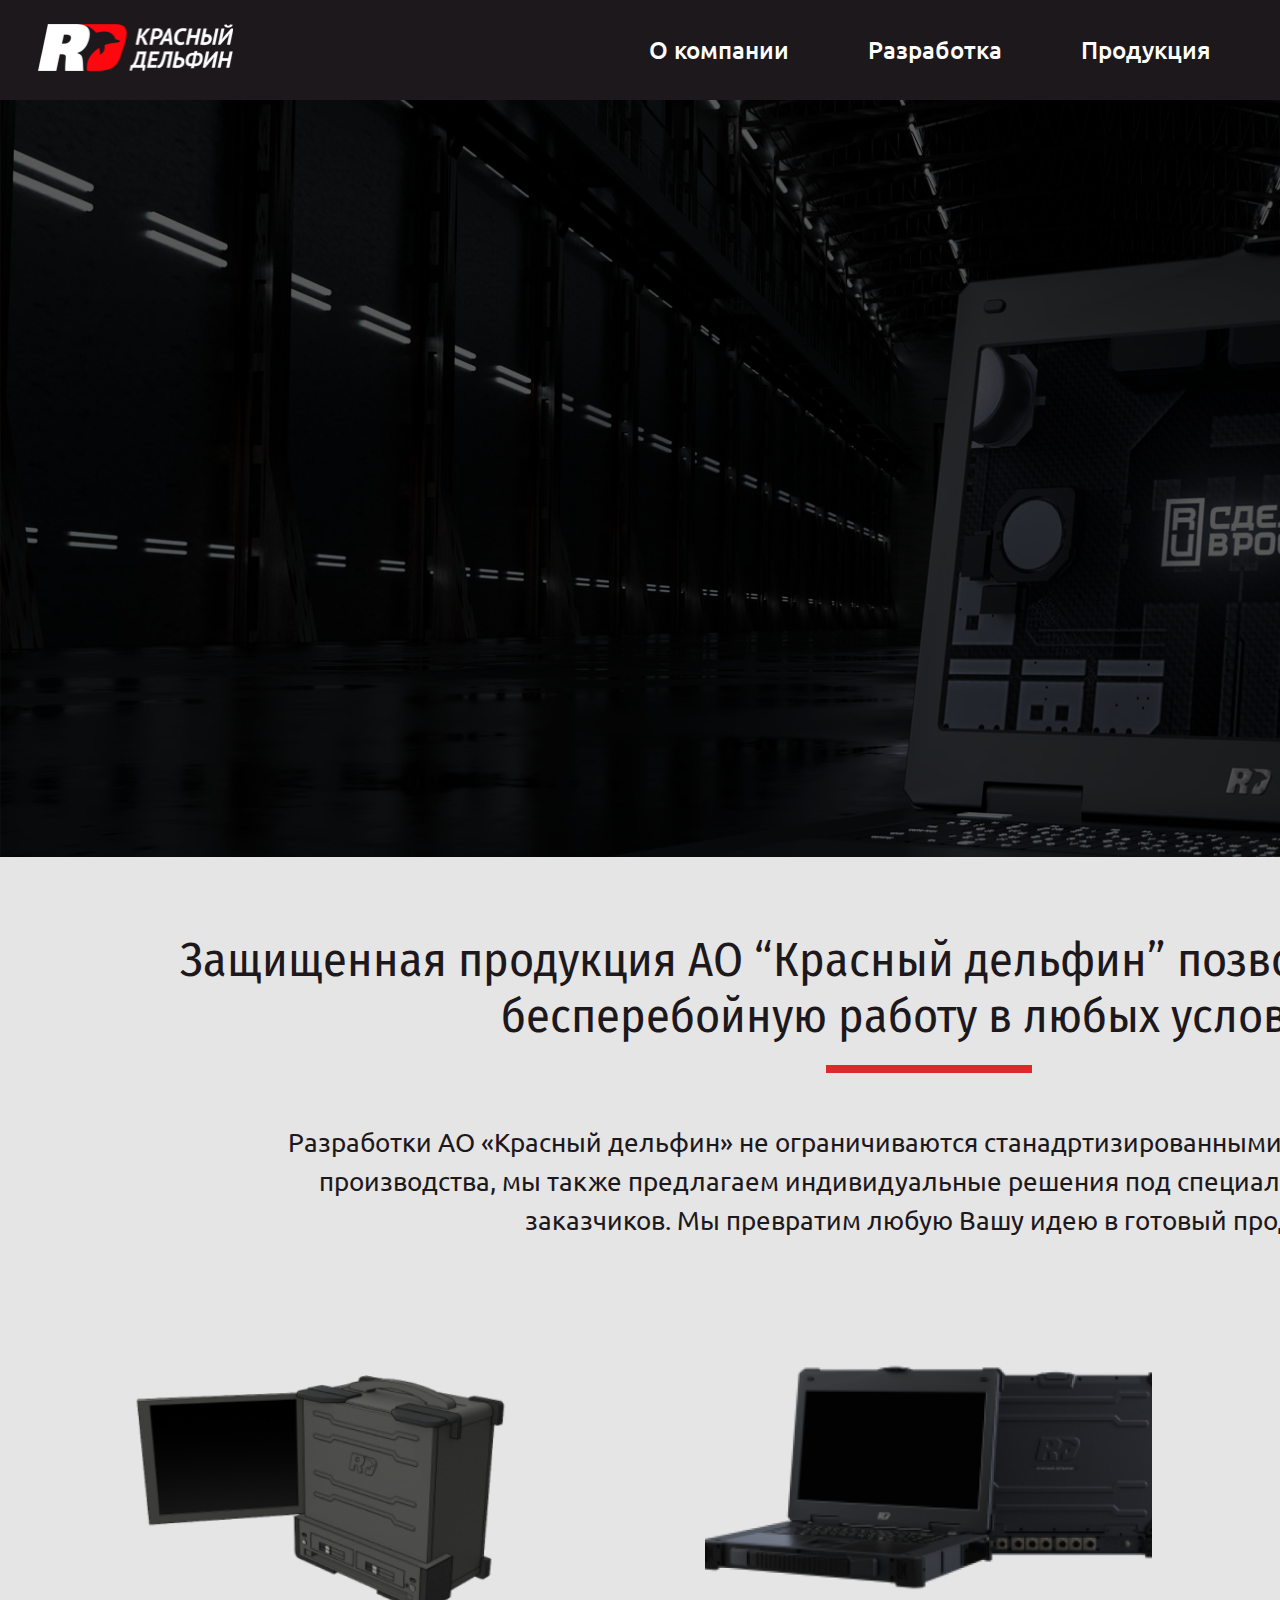
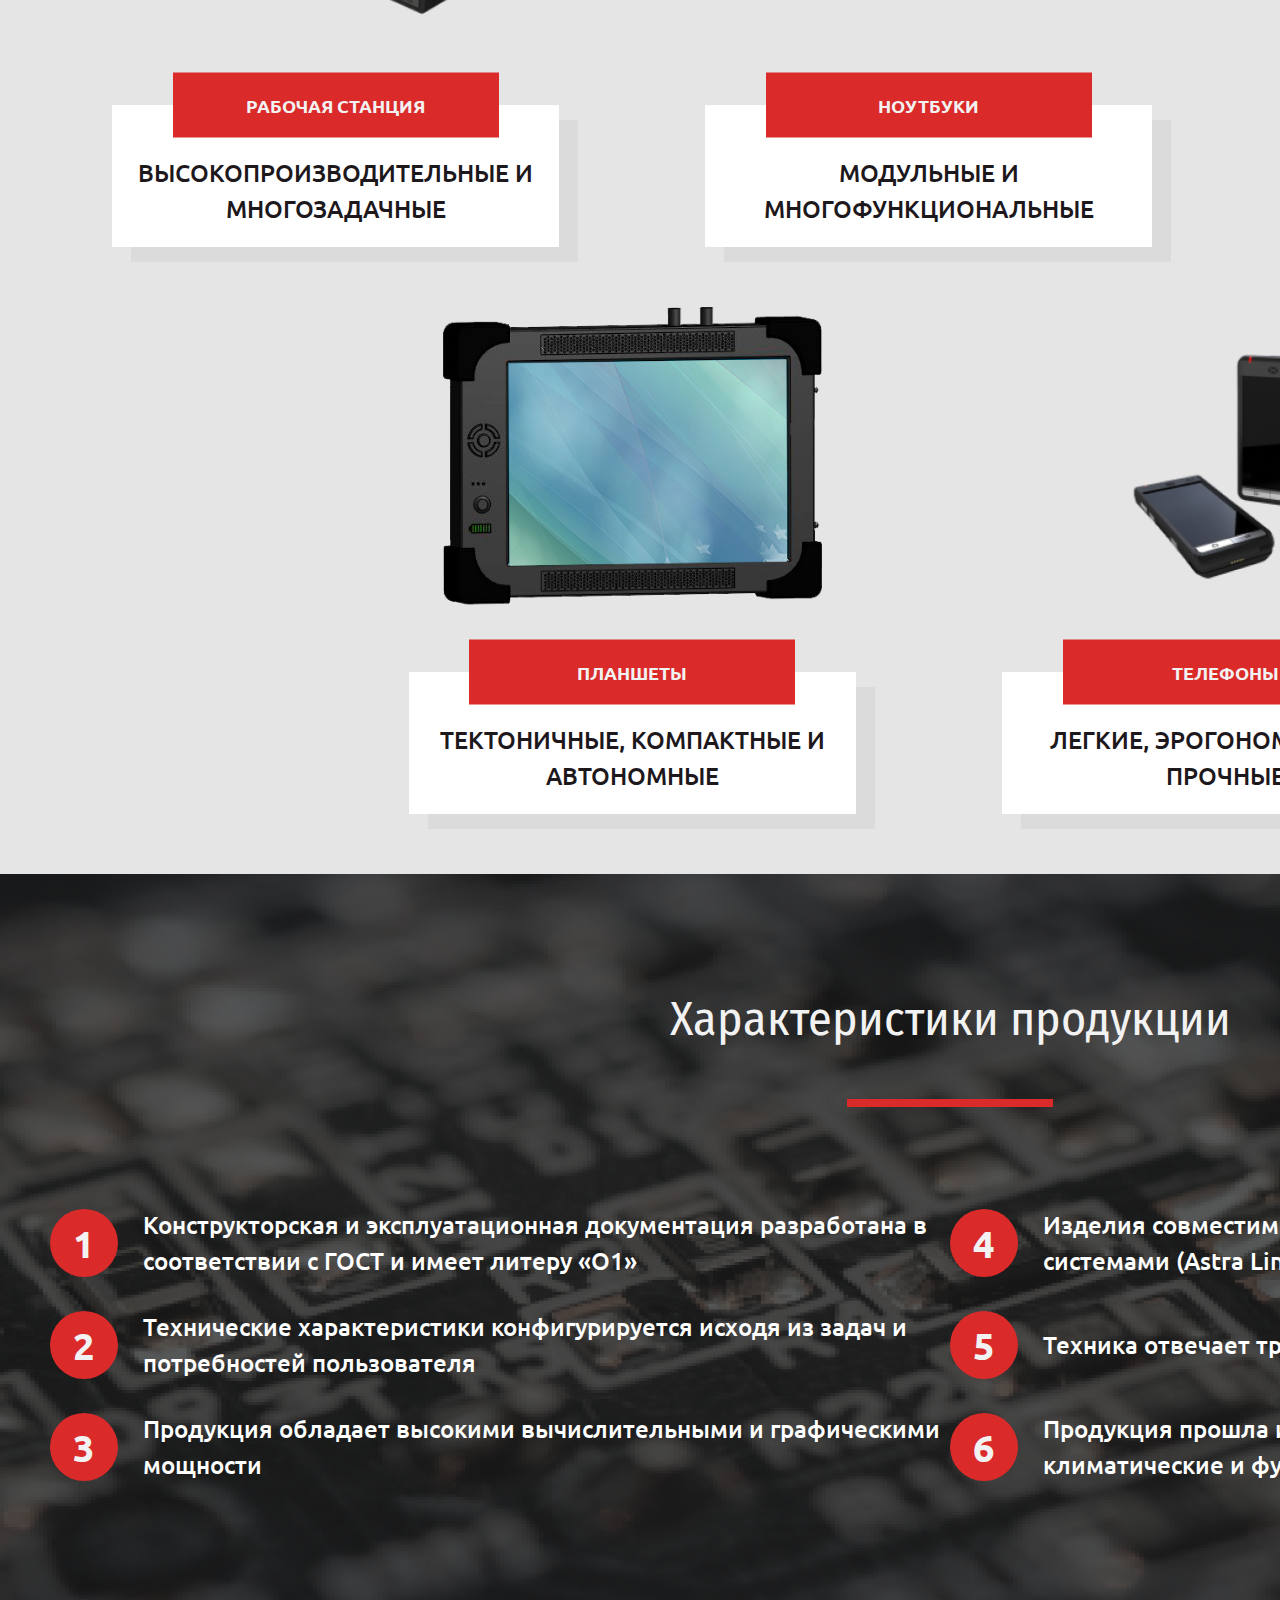
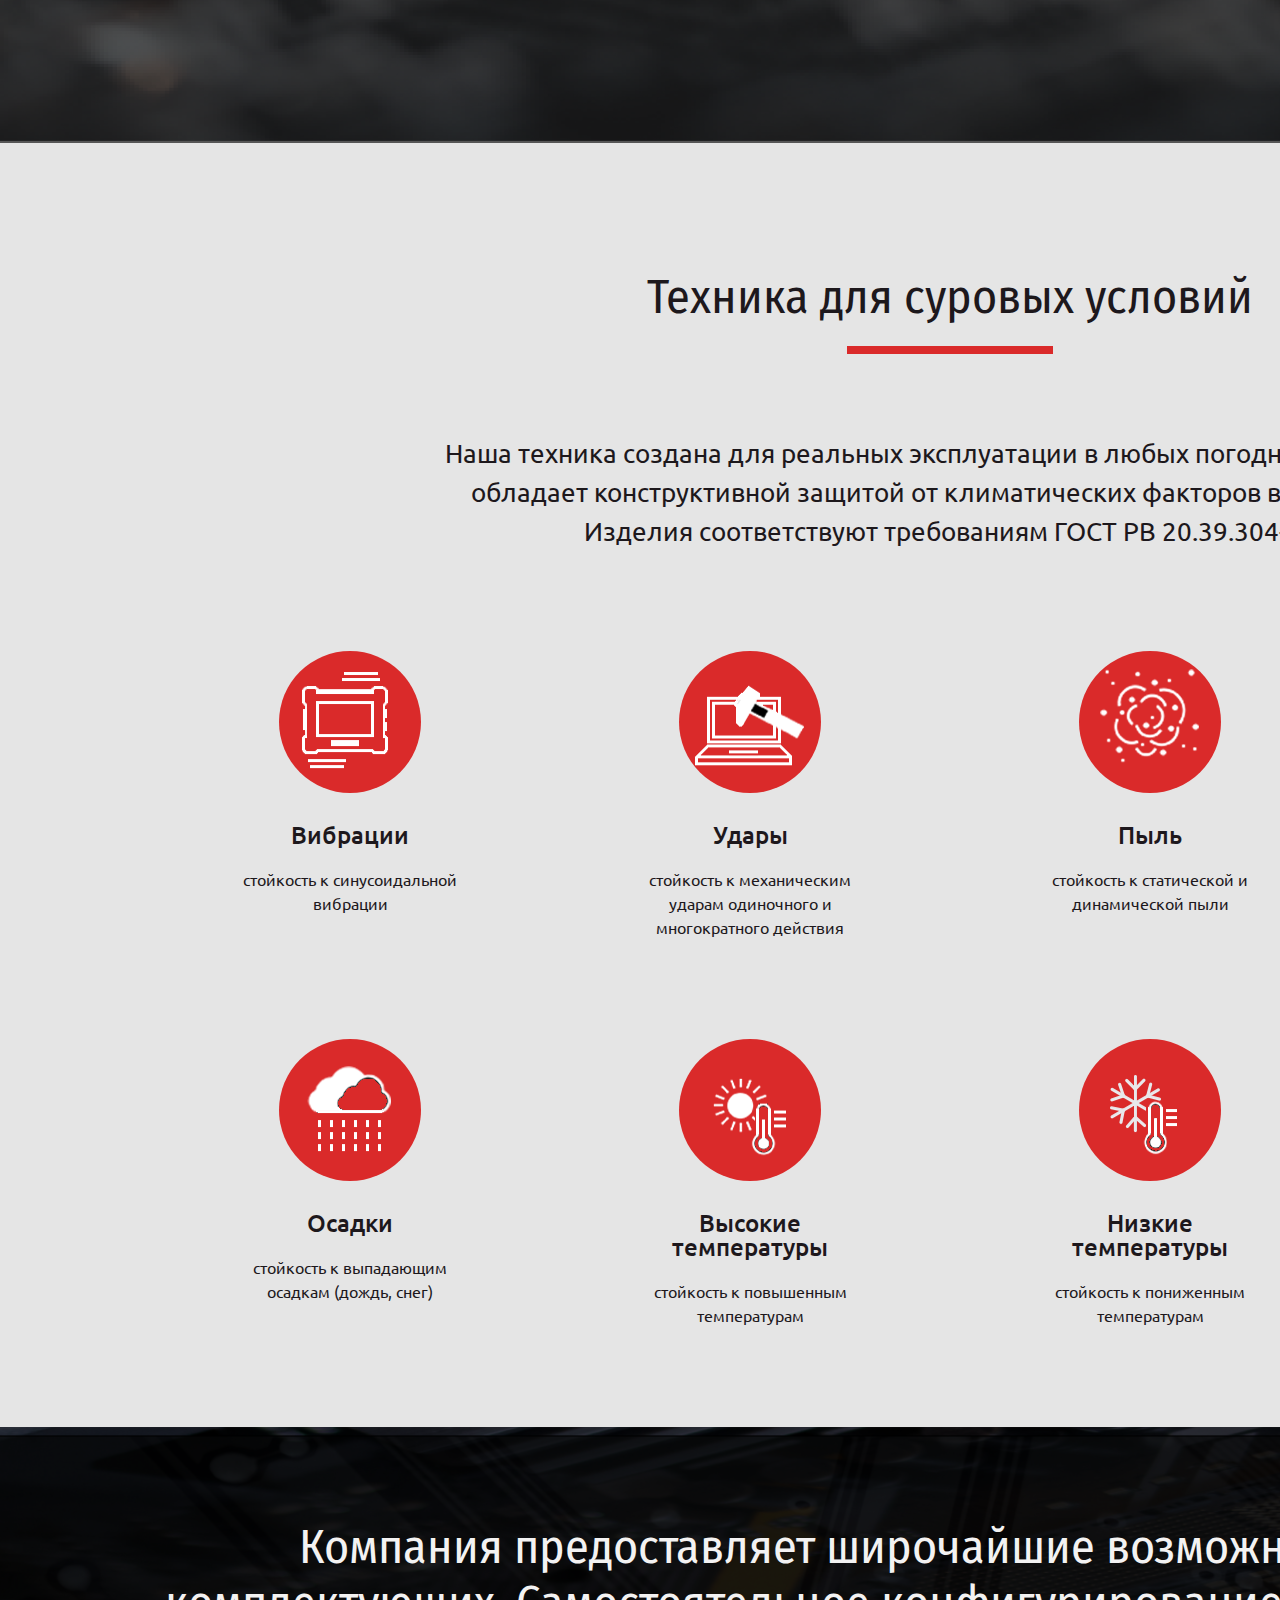
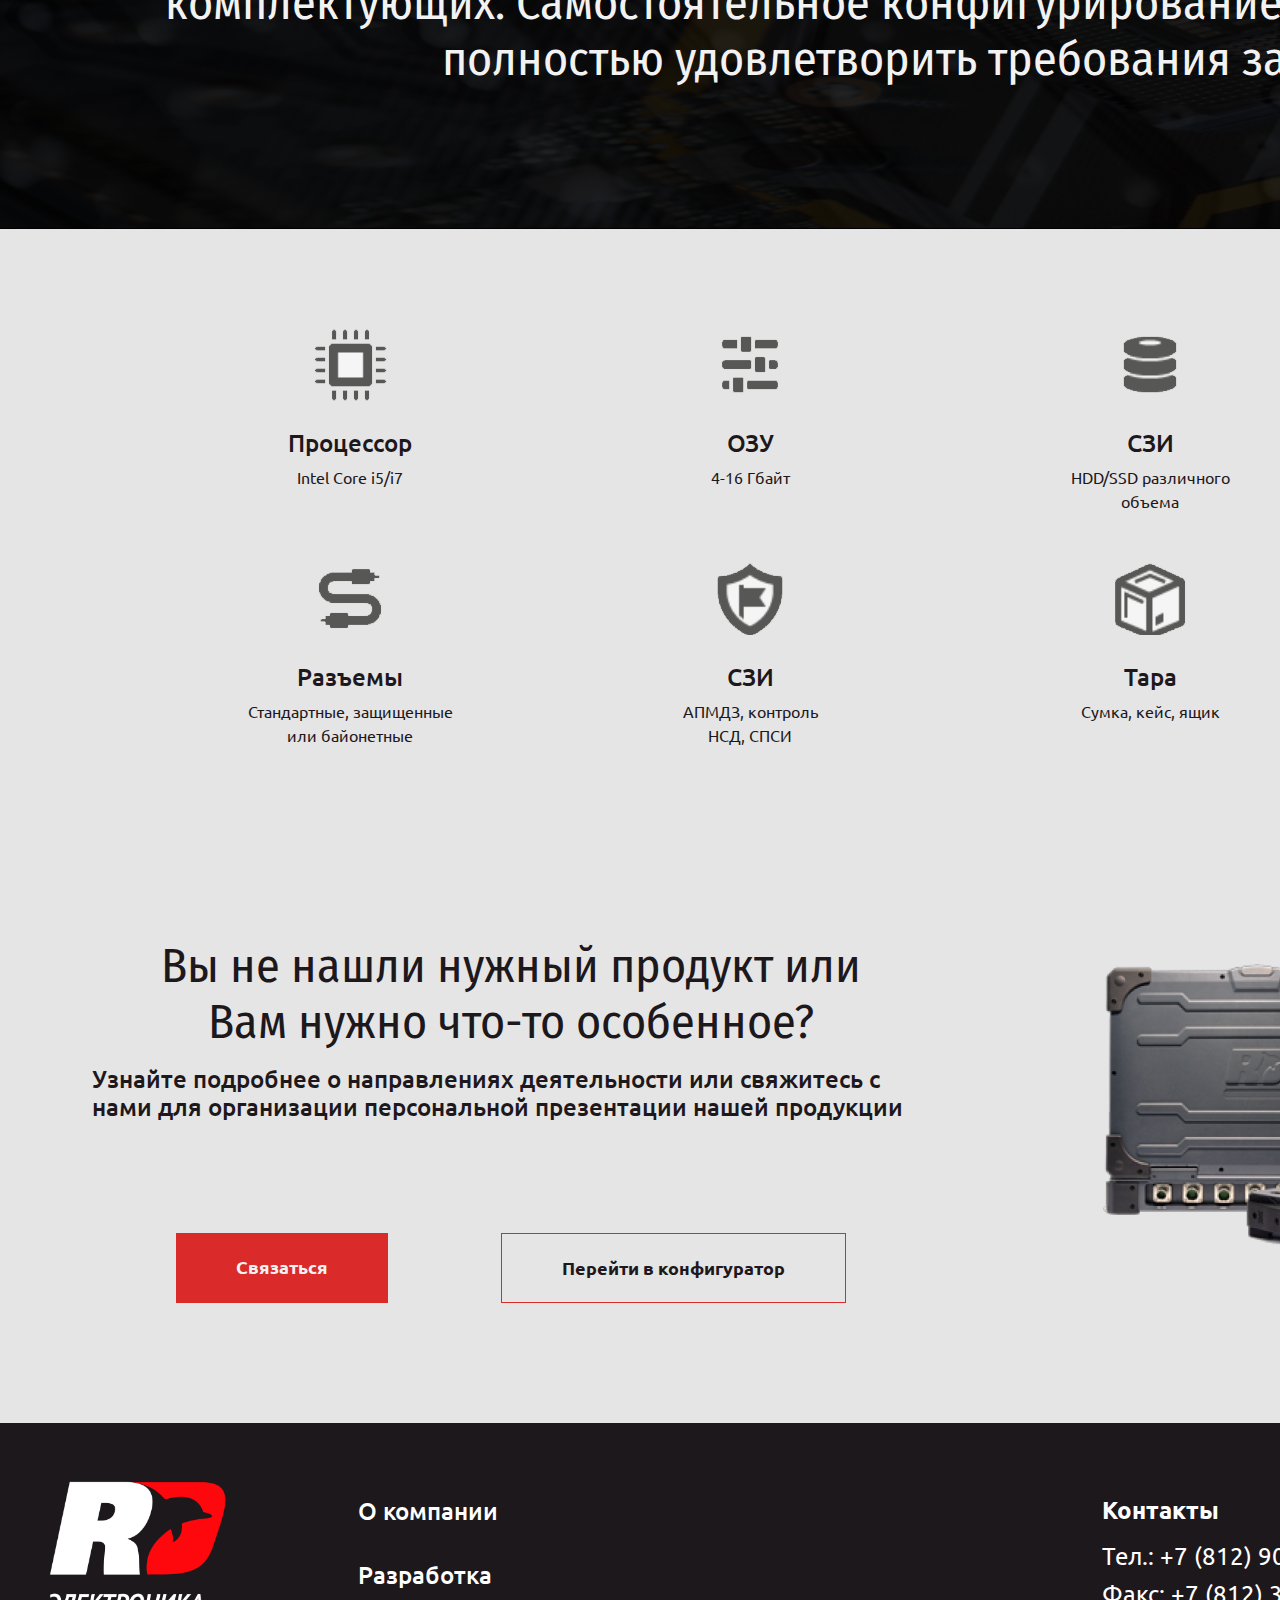
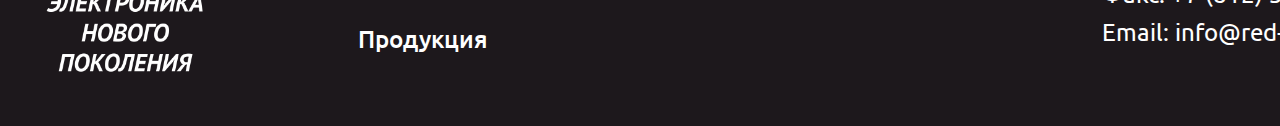
<file: products.html>
<!DOCTYPE html>
<html lang="ru">
  <head>
    <meta charset="utf-8">
    <meta http-equiv="X-UA-Compatible" content="IE=edge">
    <meta name="viewport" content="width=device-width, initial-scale=1, shrink-to-fit=no">
    <meta name="format-detection" content="telephone=no">
    <title>Продукция</title>
    <link rel="apple-touch-icon" href="img/apple-touch-icon.png">
    <link rel="shortcut icon" type="image/x-icon" href="img/favicon.ico">
    <link href="css/vendor.css" rel="stylesheet">
    <link href="css/style.css" rel="stylesheet">
    <link href="https://fonts.googleapis.com/css2?family=Fira+Sans+Condensed:wght@600&amp;display=swap" rel="stylesheet">
    <link href="https://fonts.googleapis.com/css2?family=Ubuntu:wght@400;500;700&amp;display=swap" rel="stylesheet">
  </head>
  <body>
    <div class="Preloader Preloader-active" id="pagePreloader"></div>
    <div class="wrapper">
      <div class="content">
        <header class="header">
          <div class="header__inner container"><a class="header__logo" href="/"><img src="img/logo.png"></a>
            <!-- .header__title Мобильная электроника для жестких условий эксплуатаций-->
            <div class="header__nav">
              <nav class="headerMenu"><a class="headerMenu__item" href="/">О компании</a><a class="headerMenu__item" href="/">Разработка</a><a class="headerMenu__item" href="products.html">Продукция</a><a class="headerMenu__item" href="contacts.html">Контакты</a></nav>
            </div>
            <div class="header__phone">+7 (812) 903 91 03</div>
          </div>
        </header>
        <main>
          <section class="topBanner" style="background-image: url('img/banner_product.jpg')"></section>
          <section class="products container">
            <div class="title">Защищенная продукция АО “Красный дельфин” позволяет осуществлять <br /> бесперебойную работу в любых условиях</div>
            <div class="products__descr">
              <p>Разработки АО «Красный дельфин» не ограничиваются станадртизированными решениями серийного <br /> производства, мы также предлагаем индивидуальные решения под специализированные нужды <br /> заказчиков. Мы превратим любую Вашу идею в готовый продукт</p>
            </div>
            <div class="products__inner">
              <div class="productsItem">
                <div class="productsItem__inner"><img class="productsItem__img" src="img/products/5.png">
                  <div class="productsItem__title">Рабочая станция</div>
                  <div class="productsItem__text"><span>ВЫСОКОПРОИЗВОДИТЕЛЬНЫЕ И МНОГОЗАДАЧНЫЕ</span></div>
                </div>
              </div>
              <div class="productsItem">
                <div class="productsItem__inner"><img class="productsItem__img" src="img/products/2.png">
                  <div class="productsItem__title">Ноутбуки</div>
                  <div class="productsItem__text"><span>МОДУЛЬНЫЕ  И МНОГОФУНКЦИОНАЛЬНЫЕ</span></div>
                </div>
              </div>
              <div class="productsItem">
                <div class="productsItem__inner"><img class="productsItem__img" src="img/products/4.png">
                  <div class="productsItem__title">Серверы</div>
                  <div class="productsItem__text"><span>МОЩНЫЕ, НАДЕЖНЫЕ И ЗАЩИЩЕННЫЕ</span></div>
                </div>
              </div>
              <div class="productsItem">
                <div class="productsItem__inner"><img class="productsItem__img" src="img/products/1.png">
                  <div class="productsItem__title">Планшеты</div>
                  <div class="productsItem__text"><span>ТЕКТОНИЧНЫЕ, КОМПАКТНЫЕ И АВТОНОМНЫЕ</span></div>
                </div>
              </div>
              <div class="productsItem">
                <div class="productsItem__inner"><img class="productsItem__img" src="img/products/3.png">
                  <div class="productsItem__title">Телефоны</div>
                  <div class="productsItem__text"><span>ЛЕГКИЕ, ЭРОГОНОМИЧНЫЕ И ПРОЧНЫЕ</span></div>
                </div>
              </div>
            </div>
          </section>
          <section class="benefits">
            <div class="benefits__inner container">
              <div class="title _light _benefits">Характеристики продукции</div>
              <div class="benefitsList">
                <div class="benefitsList__item"><span>1</span>
                  <p>Конструкторская и эксплуатационная документация разработана в соответствии с ГОСТ и имеет литеру «О1»</p>
                </div>
                <div class="benefitsList__item"><span>4</span>
                  <p>Изделия совместимы с отечественными операционными системами  (Astra Linux, МСВС и др.)</p>
                </div>
                <div class="benefitsList__item"><span>2</span>
                  <p>Технические характеристики конфигурируется исходя из задач и потребностей пользователя</p>
                </div>
                <div class="benefitsList__item"><span>5</span>
                  <p>Техника отвечает требованиям по защите информации</p>
                </div>
                <div class="benefitsList__item"><span>3</span>
                  <p>Продукция обладает высокими вычислительными и графическими мощности</p>
                </div>
                <div class="benefitsList__item"><span>6</span>
                  <p>Продукция прошла испытания, включающие в себя механические, климатические и функциональные проверки</p>
                </div>
              </div>
            </div>
          </section>
          <section class="advantages _products container">
            <div class="title">Техника для суровых условий</div>
            <div class="advantages__descr">
              <p>Наша техника создана для реальных эксплуатации в любых погодных условиях и <br /> обладает конструктивной защитой от климатических факторов воздействия. <br /> Изделия соответствуют требованиям ГОСТ РВ 20.39.304-98</p>
            </div>
            <div class="advantages__inner">
              <div class="advantagesItem">
                <div class="advantagesItem__inner">
                  <div class="advantagesItem__icon"><img src="img/params/7.png"></div>
                  <div class="advantagesItem__title">Вибрации</div>
                  <div class="advantagesItem__text">стойкость к синусоидальной вибрации</div>
                </div>
              </div>
              <div class="advantagesItem">
                <div class="advantagesItem__inner">
                  <div class="advantagesItem__icon"><img src="img/params/5.png"></div>
                  <div class="advantagesItem__title">Удары</div>
                  <div class="advantagesItem__text">стойкость к механическим ударам одиночного и многократного действия</div>
                </div>
              </div>
              <div class="advantagesItem">
                <div class="advantagesItem__inner">
                  <div class="advantagesItem__icon"><img src="img/params/4.png"></div>
                  <div class="advantagesItem__title">Пыль</div>
                  <div class="advantagesItem__text">стойкость к статической и динамической пыли</div>
                </div>
              </div>
              <div class="advantagesItem">
                <div class="advantagesItem__inner">
                  <div class="advantagesItem__icon"><img src="img/params/10.png"></div>
                  <div class="advantagesItem__title">Влага</div>
                  <div class="advantagesItem__text">стойкость к разнонаправленным струям воды</div>
                </div>
              </div>
              <div class="advantagesItem">
                <div class="advantagesItem__inner">
                  <div class="advantagesItem__icon"><img src="img/params/6.png"></div>
                  <div class="advantagesItem__title">Осадки</div>
                  <div class="advantagesItem__text">стойкость к выпадающим осадкам (дождь, снег)</div>
                </div>
              </div>
              <div class="advantagesItem">
                <div class="advantagesItem__inner">
                  <div class="advantagesItem__icon"><img src="img/params/8.png"></div>
                  <div class="advantagesItem__title">Высокие температуры</div>
                  <div class="advantagesItem__text">стойкость к повышенным температурам</div>
                </div>
              </div>
              <div class="advantagesItem">
                <div class="advantagesItem__inner">
                  <div class="advantagesItem__icon"><img src="img/params/2.png"></div>
                  <div class="advantagesItem__title">Низкие температуры</div>
                  <div class="advantagesItem__text">стойкость к пониженным температурам</div>
                </div>
              </div>
              <div class="advantagesItem">
                <div class="advantagesItem__inner">
                  <div class="advantagesItem__icon"><img src="img/params/1.png"></div>
                  <div class="advantagesItem__title">Перепады давления</div>
                  <div class="advantagesItem__text">стойкость к повышенному и пониженному давлению</div>
                </div>
              </div>
            </div>
          </section>
          <section class="config">
            <div class="title _secondary _light">Компания предоставляет широчайшие возможности по выбору <br /> комплектующих.  Самостоятельное конфигурирование продукции позволяет <br /> полностью удовлетворить требования заказчика.</div>
          </section>
          <section class="productsCategory container">
            <div class="productsCategory__inner">
              <div class="productsCategoryItem">
                <div class="productsCategoryItem__inner"><img class="productsCategoryItem__img" src="img/category/1.png">
                  <div class="productsCategoryItem__title">Процессор</div>
                  <div class="productsCategoryItem__text">Intel Core i5/i7</div>
                </div>
              </div>
              <div class="productsCategoryItem">
                <div class="productsCategoryItem__inner"><img class="productsCategoryItem__img" src="img/category/2.png">
                  <div class="productsCategoryItem__title">ОЗУ</div>
                  <div class="productsCategoryItem__text">4-16 Гбайт</div>
                </div>
              </div>
              <div class="productsCategoryItem">
                <div class="productsCategoryItem__inner"><img class="productsCategoryItem__img" src="img/category/3.png">
                  <div class="productsCategoryItem__title">СЗИ</div>
                  <div class="productsCategoryItem__text">HDD/SSD различного <br /> объема</div>
                </div>
              </div>
              <div class="productsCategoryItem">
                <div class="productsCategoryItem__inner"><img class="productsCategoryItem__img" src="img/category/4.png">
                  <div class="productsCategoryItem__title">Видеокарты</div>
                  <div class="productsCategoryItem__text">АПМДЗ, контроль <br /> НСД, СПСИ</div>
                </div>
              </div>
              <div class="productsCategoryItem">
                <div class="productsCategoryItem__inner"><img class="productsCategoryItem__img" src="img/category/5.png">
                  <div class="productsCategoryItem__title">Разъемы</div>
                  <div class="productsCategoryItem__text">Стандартные, защищенные <br /> или байонетные</div>
                </div>
              </div>
              <div class="productsCategoryItem">
                <div class="productsCategoryItem__inner"><img class="productsCategoryItem__img" src="img/category/6.png">
                  <div class="productsCategoryItem__title">СЗИ</div>
                  <div class="productsCategoryItem__text">АПМДЗ, контроль <br /> НСД, СПСИ</div>
                </div>
              </div>
              <div class="productsCategoryItem">
                <div class="productsCategoryItem__inner"><img class="productsCategoryItem__img" src="img/category/7.png">
                  <div class="productsCategoryItem__title">Тара</div>
                  <div class="productsCategoryItem__text">Сумка, кейс, ящик</div>
                </div>
              </div>
              <div class="productsCategoryItem">
                <div class="productsCategoryItem__inner"><img class="productsCategoryItem__img" src="img/category/8.png">
                  <div class="productsCategoryItem__title">ОС</div>
                  <div class="productsCategoryItem__text">Astra Linux SE, MCBC</div>
                </div>
              </div>
            </div>
          </section>
          <section class="support container">
            <div class="support__inner">
              <div class="support__col">
                <div class="support__title">Вы не нашли нужный продукт или <br /> Вам нужно что-то особенное?</div>
                <div class="support__text">Узнайте подробнее о направлениях деятельности или свяжитесь с нами для организации персональной презентации нашей продукции</div>
                <div class="support__btn"><a class="btn" href="contacts.html">Связаться</a><a class="btn _secondary" href="/">Перейти в конфигуратор</a></div>
              </div>
              <div class="support__col"><img class="support__img" src="img/support_img.png"></div>
            </div>
          </section>
        </main>
      </div>
      <footer class="footer">
        <div class="footer__inner container"><a class="footer__logo" href="/"><img src="img/footer_logo.png"></a>
          <div class="footer__nav">
            <nav class="footerNav"><a class="footerNav__item" href="/">О компании</a><a class="footerNav__item" href="/">Разработка</a><a class="footerNav__item" href="products.html">Продукция</a></nav>
          </div>
          <div class="footer__info footerInfo">
            <div class="footerInfo__inner">
              <div class="footerInfo__row">
                <div class="footerInfo__item">
                  <div class="footerInfo__title">Контакты</div>
                  <div class="footerInfo__text">
                    <p>Тел.: +7 (812) 903 91 03</p>
                    <p>Факс: +7 (812) 324 45 16</p>
                    <p>Email:  info@red-dolphin.ru</p>
                  </div>
                </div>
                <div class="footerInfo__item">
                  <div class="footerInfo__title">Адрес</div>
                  <div class="footerInfo__text">
                    <p>АО «Красный дельфин» <br /> 198095, г. Санкт-Петербург, <br /> ул. Маршала Говорова, д. 52</p>
                  </div>
                </div>
              </div>
              <!-- .footerInfo__subscr
              form(action="")
                  input(type="text")
                  button(type="") Свзязаться
              -->
            </div>
          </div>
        </div>
      </footer>
      <script src="js/vendor.js"></script>
      <script src="js/common.js"></script>
    </div>
  </body>
</html>
</file>
<file: css/vendor.css>
abbr,address,article,aside,audio,b,blockquote,body,caption,cite,code,dd,del,details,dfn,div,dl,dt,em,fieldset,figure,footer,form,h1,h2,h3,h4,h5,h6,header,html,i,iframe,img,ins,kbd,label,legend,li,mark,menu,nav,object,ol,p,pre,q,samp,section,small,span,strong,sub,summary,sup,table,tbody,td,tfoot,th,thead,time,tr,ul,var,video{margin:0;padding:0;border:0;font-size:100%;font-weight:inherit;vertical-align:baseline;background:transparent}article,aside,details,figure,footer,header,main,nav,section,summary{display:block}html{box-sizing:border-box;line-height:1;font-weight:400}*,:after,:before{box-sizing:inherit}embed,img,object{max-width:100%}ul{list-style:none}blockquote,q{quotes:none}blockquote:after,blockquote:before,q:after,q:before{content:"";content:none}a{margin:0;padding:0;font-size:100%;vertical-align:baseline;background:transparent;color:inherit;text-decoration:none}del{text-decoration:line-through}ins{text-decoration:none}abbr[title],dfn[title]{border-bottom:1px dotted #000;cursor:help}table{border-collapse:separate;border-spacing:0}th{font-weight:700;vertical-align:bottom}td{font-weight:400;vertical-align:top}hr{display:block;height:1px;border:0;border-top:1px solid #ccc;margin:1em 0;padding:0}input,select{vertical-align:middle}pre{white-space:pre;white-space:pre-wrap;white-space:pre-line;word-wrap:break-word}input[type=radio]{vertical-align:text-bottom}input[type=checkbox]{vertical-align:bottom}button,input,input[type=button],input[type=submit],select,textarea{font-family:inherit;font-size:100%;font-weight:400}table{font-size:inherit;font:100%}small{font-size:85%}strong{font-weight:700}td,td img{vertical-align:top}sub,sup{font-size:75%;line-height:0;position:relative}sup{top:-.5em}sub{bottom:-.25em}code,kbd,pre,samp{font-family:monospace,sans-serif}button,input[type=button],input[type=file],input[type=submit],label{cursor:pointer}button,input,select,textarea{margin:0}button,input[type=button]{width:auto;overflow:visible}[hidden],template{display:none!important}@font-face{font-family:swiper-icons;src:url("data:application/font-woff;charset=utf-8;base64, [base64]//wADZ2x5ZgAAAywAAADMAAAD2MHtryVoZWFkAAABbAAAADAAAAA2E2+eoWhoZWEAAAGcAAAAHwAAACQC9gDzaG10eAAAAigAAAAZAAAArgJkABFsb2NhAAAC0AAAAFoAAABaFQAUGG1heHAAAAG8AAAAHwAAACAAcABAbmFtZQAAA/gAAAE5AAACXvFdBwlwb3N0AAAFNAAAAGIAAACE5s74hXjaY2BkYGAAYpf5Hu/j+W2+MnAzMYDAzaX6QjD6/4//Bxj5GA8AuRwMYGkAPywL13jaY2BkYGA88P8Agx4j+/8fQDYfA1AEBWgDAIB2BOoAeNpjYGRgYNBh4GdgYgABEMnIABJzYNADCQAACWgAsQB42mNgYfzCOIGBlYGB0YcxjYGBwR1Kf2WQZGhhYGBiYGVmgAFGBiQQkOaawtDAoMBQxXjg/wEGPcYDDA4wNUA2CCgwsAAAO4EL6gAAeNpj2M0gyAACqxgGNWBkZ2D4/wMA+xkDdgAAAHjaY2BgYGaAYBkGRgYQiAHyGMF8FgYHIM3DwMHABGQrMOgyWDLEM1T9/w8UBfEMgLzE////P/5//f/V/xv+r4eaAAeMbAxwIUYmIMHEgKYAYjUcsDAwsLKxc3BycfPw8jEQA/[base64]/uznmfPFBNODM2K7MTQ45YEAZqGP81AmGGcF3iPqOop0r1SPTaTbVkfUe4HXj97wYE+yNwWYxwWu4v1ugWHgo3S1XdZEVqWM7ET0cfnLGxWfkgR42o2PvWrDMBSFj/IHLaF0zKjRgdiVMwScNRAoWUoH78Y2icB/yIY09An6AH2Bdu/UB+yxopYshQiEvnvu0dURgDt8QeC8PDw7Fpji3fEA4z/PEJ6YOB5hKh4dj3EvXhxPqH/SKUY3rJ7srZ4FZnh1PMAtPhwP6fl2PMJMPDgeQ4rY8YT6Gzao0eAEA409DuggmTnFnOcSCiEiLMgxCiTI6Cq5DZUd3Qmp10vO0LaLTd2cjN4fOumlc7lUYbSQcZFkutRG7g6JKZKy0RmdLY680CDnEJ+UMkpFFe1RN7nxdVpXrC4aTtnaurOnYercZg2YVmLN/d/gczfEimrE/fs/bOuq29Zmn8tloORaXgZgGa78yO9/cnXm2BpaGvq25Dv9S4E9+5SIc9PqupJKhYFSSl47+Qcr1mYNAAAAeNptw0cKwkAAAMDZJA8Q7OUJvkLsPfZ6zFVERPy8qHh2YER+3i/BP83vIBLLySsoKimrqKqpa2hp6+jq6RsYGhmbmJqZSy0sraxtbO3sHRydnEMU4uR6yx7JJXveP7WrDycAAAAAAAH//wACeNpjYGRgYOABYhkgZgJCZgZNBkYGLQZtIJsFLMYAAAw3ALgAeNolizEKgDAQBCchRbC2sFER0YD6qVQiBCv/H9ezGI6Z5XBAw8CBK/m5iQQVauVbXLnOrMZv2oLdKFa8Pjuru2hJzGabmOSLzNMzvutpB3N42mNgZGBg4GKQYzBhYMxJLMlj4GBgAYow/P/PAJJhLM6sSoWKfWCAAwDAjgbRAAB42mNgYGBkAIIbCZo5IPrmUn0hGA0AO8EFTQAA") format("woff");font-weight:400;font-style:normal}:root{--swiper-theme-color:#007aff}.swiper-container{margin-left:auto;margin-right:auto;position:relative;overflow:hidden;list-style:none;padding:0;z-index:1}.swiper-container-vertical>.swiper-wrapper{flex-direction:column}.swiper-wrapper{position:relative;width:100%;height:100%;z-index:1;display:flex;transition-property:transform;box-sizing:content-box}.swiper-container-android .swiper-slide,.swiper-wrapper{transform:translateZ(0)}.swiper-container-multirow>.swiper-wrapper{flex-wrap:wrap}.swiper-container-multirow-column>.swiper-wrapper{flex-wrap:wrap;flex-direction:column}.swiper-container-free-mode>.swiper-wrapper{transition-timing-function:ease-out;margin:0 auto}.swiper-slide{flex-shrink:0;width:100%;height:100%;position:relative;transition-property:transform}.swiper-slide-invisible-blank{visibility:hidden}.swiper-container-autoheight,.swiper-container-autoheight .swiper-slide{height:auto}.swiper-container-autoheight .swiper-wrapper{align-items:flex-start;transition-property:transform,height}.swiper-container-3d{perspective:1200px}.swiper-container-3d .swiper-cube-shadow,.swiper-container-3d .swiper-slide,.swiper-container-3d .swiper-slide-shadow-bottom,.swiper-container-3d .swiper-slide-shadow-left,.swiper-container-3d .swiper-slide-shadow-right,.swiper-container-3d .swiper-slide-shadow-top,.swiper-container-3d .swiper-wrapper{transform-style:preserve-3d}.swiper-container-3d .swiper-slide-shadow-bottom,.swiper-container-3d .swiper-slide-shadow-left,.swiper-container-3d .swiper-slide-shadow-right,.swiper-container-3d .swiper-slide-shadow-top{position:absolute;left:0;top:0;width:100%;height:100%;pointer-events:none;z-index:10}.swiper-container-3d .swiper-slide-shadow-left{background-image:linear-gradient(270deg,rgba(0,0,0,.5),transparent)}.swiper-container-3d .swiper-slide-shadow-right{background-image:linear-gradient(90deg,rgba(0,0,0,.5),transparent)}.swiper-container-3d .swiper-slide-shadow-top{background-image:linear-gradient(0deg,rgba(0,0,0,.5),transparent)}.swiper-container-3d .swiper-slide-shadow-bottom{background-image:linear-gradient(180deg,rgba(0,0,0,.5),transparent)}.swiper-container-css-mode>.swiper-wrapper{overflow:auto;scrollbar-width:none;-ms-overflow-style:none}.swiper-container-css-mode>.swiper-wrapper::-webkit-scrollbar{display:none}.swiper-container-css-mode>.swiper-wrapper>.swiper-slide{scroll-snap-align:start start}.swiper-container-horizontal.swiper-container-css-mode>.swiper-wrapper{scroll-snap-type:x mandatory}.swiper-container-vertical.swiper-container-css-mode>.swiper-wrapper{scroll-snap-type:y mandatory}:root{--swiper-navigation-size:44px}.swiper-button-next,.swiper-button-prev{position:absolute;top:50%;width:calc(var(--swiper-navigation-size)/ 44 * 27);height:var(--swiper-navigation-size);margin-top:calc(-1 * var(--swiper-navigation-size)/ 2);z-index:10;cursor:pointer;display:flex;align-items:center;justify-content:center;color:var(--swiper-navigation-color,var(--swiper-theme-color))}.swiper-button-next.swiper-button-disabled,.swiper-button-prev.swiper-button-disabled{opacity:.35;cursor:auto;pointer-events:none}.swiper-button-next:after,.swiper-button-prev:after{font-family:swiper-icons;font-size:var(--swiper-navigation-size);text-transform:none!important;letter-spacing:0;text-transform:none;font-variant:normal;line-height:1}.swiper-button-prev,.swiper-container-rtl .swiper-button-next{left:10px;right:auto}.swiper-button-prev:after,.swiper-container-rtl .swiper-button-next:after{content:"prev"}.swiper-button-next,.swiper-container-rtl .swiper-button-prev{right:10px;left:auto}.swiper-button-next:after,.swiper-container-rtl .swiper-button-prev:after{content:"next"}.swiper-button-next.swiper-button-white,.swiper-button-prev.swiper-button-white{--swiper-navigation-color:#fff}.swiper-button-next.swiper-button-black,.swiper-button-prev.swiper-button-black{--swiper-navigation-color:#000}.swiper-button-lock{display:none}.swiper-pagination{position:absolute;text-align:center;transition:opacity .3s;transform:translateZ(0);z-index:10}.swiper-pagination.swiper-pagination-hidden{opacity:0}.swiper-container-horizontal>.swiper-pagination-bullets,.swiper-pagination-custom,.swiper-pagination-fraction{bottom:10px;left:0;width:100%}.swiper-pagination-bullets-dynamic{overflow:hidden;font-size:0}.swiper-pagination-bullets-dynamic .swiper-pagination-bullet{transform:scale(.33);position:relative}.swiper-pagination-bullets-dynamic .swiper-pagination-bullet-active,.swiper-pagination-bullets-dynamic .swiper-pagination-bullet-active-main{transform:scale(1)}.swiper-pagination-bullets-dynamic .swiper-pagination-bullet-active-prev{transform:scale(.66)}.swiper-pagination-bullets-dynamic .swiper-pagination-bullet-active-prev-prev{transform:scale(.33)}.swiper-pagination-bullets-dynamic .swiper-pagination-bullet-active-next{transform:scale(.66)}.swiper-pagination-bullets-dynamic .swiper-pagination-bullet-active-next-next{transform:scale(.33)}.swiper-pagination-bullet{width:8px;height:8px;display:inline-block;border-radius:100%;background:#000;opacity:.2}button.swiper-pagination-bullet{border:none;margin:0;padding:0;box-shadow:none;-webkit-appearance:none;-moz-appearance:none;appearance:none}.swiper-pagination-clickable .swiper-pagination-bullet{cursor:pointer}.swiper-pagination-bullet-active{opacity:1;background:var(--swiper-pagination-color,var(--swiper-theme-color))}.swiper-container-vertical>.swiper-pagination-bullets{right:10px;top:50%;transform:translate3d(0,-50%,0)}.swiper-container-vertical>.swiper-pagination-bullets .swiper-pagination-bullet{margin:6px 0;display:block}.swiper-container-vertical>.swiper-pagination-bullets.swiper-pagination-bullets-dynamic{top:50%;transform:translateY(-50%);width:8px}.swiper-container-vertical>.swiper-pagination-bullets.swiper-pagination-bullets-dynamic .swiper-pagination-bullet{display:inline-block;transition:transform .2s,top .2s}.swiper-container-horizontal>.swiper-pagination-bullets .swiper-pagination-bullet{margin:0 4px}.swiper-container-horizontal>.swiper-pagination-bullets.swiper-pagination-bullets-dynamic{left:50%;transform:translateX(-50%);white-space:nowrap}.swiper-container-horizontal>.swiper-pagination-bullets.swiper-pagination-bullets-dynamic .swiper-pagination-bullet{transition:transform .2s,left .2s}.swiper-container-horizontal.swiper-container-rtl>.swiper-pagination-bullets-dynamic .swiper-pagination-bullet{transition:transform .2s,right .2s}.swiper-pagination-progressbar{background:rgba(0,0,0,.25);position:absolute}.swiper-pagination-progressbar .swiper-pagination-progressbar-fill{background:var(--swiper-pagination-color,var(--swiper-theme-color));position:absolute;left:0;top:0;width:100%;height:100%;transform:scale(0);transform-origin:left top}.swiper-container-rtl .swiper-pagination-progressbar .swiper-pagination-progressbar-fill{transform-origin:right top}.swiper-container-horizontal>.swiper-pagination-progressbar,.swiper-container-vertical>.swiper-pagination-progressbar.swiper-pagination-progressbar-opposite{width:100%;height:4px;left:0;top:0}.swiper-container-horizontal>.swiper-pagination-progressbar.swiper-pagination-progressbar-opposite,.swiper-container-vertical>.swiper-pagination-progressbar{width:4px;height:100%;left:0;top:0}.swiper-pagination-white{--swiper-pagination-color:#fff}.swiper-pagination-black{--swiper-pagination-color:#000}.swiper-pagination-lock{display:none}.swiper-scrollbar{border-radius:10px;position:relative;-ms-touch-action:none;background:rgba(0,0,0,.1)}.swiper-container-horizontal>.swiper-scrollbar{position:absolute;left:1%;bottom:3px;z-index:50;height:5px;width:98%}.swiper-container-vertical>.swiper-scrollbar{position:absolute;right:3px;top:1%;z-index:50;width:5px;height:98%}.swiper-scrollbar-drag{height:100%;width:100%;position:relative;background:rgba(0,0,0,.5);border-radius:10px;left:0;top:0}.swiper-scrollbar-cursor-drag{cursor:move}.swiper-scrollbar-lock{display:none}.swiper-zoom-container{width:100%;height:100%;display:flex;justify-content:center;align-items:center;text-align:center}.swiper-zoom-container>canvas,.swiper-zoom-container>img,.swiper-zoom-container>svg{max-width:100%;max-height:100%;object-fit:contain}.swiper-slide-zoomed{cursor:move}.swiper-lazy-preloader{width:42px;height:42px;position:absolute;left:50%;top:50%;margin-left:-21px;margin-top:-21px;z-index:10;transform-origin:50%;animation:a 1s infinite linear;box-sizing:border-box;border:4px solid var(--swiper-preloader-color,var(--swiper-theme-color));border-radius:50%;border-top-color:transparent}.swiper-lazy-preloader-white{--swiper-preloader-color:#fff}.swiper-lazy-preloader-black{--swiper-preloader-color:#000}@keyframes a{to{transform:rotate(1turn)}}.swiper-container .swiper-notification{position:absolute;left:0;top:0;pointer-events:none;opacity:0;z-index:-1000}.swiper-container-fade.swiper-container-free-mode .swiper-slide{transition-timing-function:ease-out}.swiper-container-fade .swiper-slide{pointer-events:none;transition-property:opacity}.swiper-container-fade .swiper-slide .swiper-slide{pointer-events:none}.swiper-container-fade .swiper-slide-active,.swiper-container-fade .swiper-slide-active .swiper-slide-active{pointer-events:auto}.swiper-container-cube{overflow:visible}.swiper-container-cube .swiper-slide{pointer-events:none;-webkit-backface-visibility:hidden;backface-visibility:hidden;z-index:1;visibility:hidden;transform-origin:0 0;width:100%;height:100%}.swiper-container-cube .swiper-slide .swiper-slide{pointer-events:none}.swiper-container-cube.swiper-container-rtl .swiper-slide{transform-origin:100% 0}.swiper-container-cube .swiper-slide-active,.swiper-container-cube .swiper-slide-active .swiper-slide-active{pointer-events:auto}.swiper-container-cube .swiper-slide-active,.swiper-container-cube .swiper-slide-next,.swiper-container-cube .swiper-slide-next+.swiper-slide,.swiper-container-cube .swiper-slide-prev{pointer-events:auto;visibility:visible}.swiper-container-cube .swiper-slide-shadow-bottom,.swiper-container-cube .swiper-slide-shadow-left,.swiper-container-cube .swiper-slide-shadow-right,.swiper-container-cube .swiper-slide-shadow-top{z-index:0;-webkit-backface-visibility:hidden;backface-visibility:hidden}.swiper-container-cube .swiper-cube-shadow{position:absolute;left:0;bottom:0;width:100%;height:100%;background:#000;opacity:.6;-webkit-filter:blur(50px);filter:blur(50px);z-index:0}.swiper-container-flip{overflow:visible}.swiper-container-flip .swiper-slide{pointer-events:none;-webkit-backface-visibility:hidden;backface-visibility:hidden;z-index:1}.swiper-container-flip .swiper-slide .swiper-slide{pointer-events:none}.swiper-container-flip .swiper-slide-active,.swiper-container-flip .swiper-slide-active .swiper-slide-active{pointer-events:auto}.swiper-container-flip .swiper-slide-shadow-bottom,.swiper-container-flip .swiper-slide-shadow-left,.swiper-container-flip .swiper-slide-shadow-right,.swiper-container-flip .swiper-slide-shadow-top{z-index:0;-webkit-backface-visibility:hidden;backface-visibility:hidden}
/*# sourceMappingURL=vendor.css.map */
</file>
<file: css/style.css>
@media (max-width:767px){.hidden-xs{display:none !important}}@media (min-width:768px) and (max-width:1283px){.hidden-sm{display:none !important}}@media (min-width:1284px){.hidden-md{display:none !important}}.hidden{display:none !important}*{word-wrap:break-word;word-break:keep-all;outline:none;box-sizing:border-box}html{min-width:320px;min-height:100%;width:100%;height:100%}body{font-family:'Ubuntu',sans-serif;font-size:16px;min-width:1900px;background:#e5e5e5;color:#1d181c;line-height:24px;height:100%}.wrapper{display:flex;flex-direction:column;min-height:100%}.content{flex:1 0 auto}.fullContainer{margin:0 auto}.container{width:100%;max-width:1920px;margin:0 auto;padding:0 80px 0 38px}.video{position:absolute;left:0;top:0;width:100%;height:100%}.about{margin:100px auto 0}.about__row{display:flex;max-width:1624px;margin:0 auto}.about__col{width:50%}.about__content{max-width:697px}.about__content p{font-size:24px;line-height:36px}.about__advantages{margin-top:68px;display:flex}.advantages{display:flex;justify-content:center;padding:175px 0 209px}.advantages._products{display:block;padding:0 150px;margin-top:126px}.advantages__inner{display:flex;flex-wrap:wrap;margin-top:100px}.advantages__title{font-family:'Fira Sans Condensed',sans-serif;font-size:48px;line-height:58px;position:relative;padding-bottom:29px}.advantages__title:after{content:'';width:206px;height:8px;background:#da2a2a;position:absolute;bottom:0;left:0}.advantages__descr{margin-top:80px}.advantages__descr p{text-align:center;font-size:26px;line-height:39px}.advantagesItem{display:flex;justify-content:center;width:25%;margin-bottom:100px}.advantagesItem__inner{max-width:230px;display:flex;flex-direction:column;align-items:center}.advantagesItem__inner._index{max-width:380px}.advantagesItem__icon{width:142px;height:142px;background:#da2a2a;display:flex;justify-content:center;align-items:center;border-radius:50%;margin-bottom:30px}.advantagesItem__title{font-size:24px;font-weight:500;color:#1d181c;text-align:center}.advantagesItem__text{font-size:16px;margin-top:20px;text-align:center}.bannerSlider{height:865px;position:relative}.bannerSlider:before{content:'';position:absolute;left:0;top:0;width:100%;height:100%;background:rgba(0,0,0,0.65);z-index:2}.bannerSlider__inner{position:relative;z-index:3;height:100%}.bannerSlider .swiper-container{width:100%;height:100%}.bannerSlider__title{font-size:64px;line-height:77px;font-family:'Fira Sans Condensed',sans-serif;color:#f3f2f2;position:relative}.bannerSlider__title._center{text-align:center}.bannerSlider__content{width:100%}.bannerSlider__link{position:relative;z-index:3;padding:0 60px;width:auto;height:73px;display:flex;justify-content:center;align-items:center;text-transform:uppercase;margin:46px auto 0;justify-content:center}.bannerSlider__slide{background-size:cover;background-repeat:no-repeat;background-position:center;background-image:url("../img/banner/1.jpg");display:flex;flex-direction:column;justify-content:center;padding:0 200px;align-items:center}.bannerSlider__pag{bottom:60px;left:50%;transform:translateX(-50%)}.bannerSlider__pag .swiper-pagination-bullet{width:14px;height:14px;border-radius:0;background:#c4c4c4;opacity:1;margin:0 8px}.bannerSlider__pag .swiper-pagination-bullet-active{background:#da2a2a}.bannerSlider__navs{position:absolute;top:50%;transform:translateY(-50%);height:60px;width:100%;left:0;z-index:10}.bannerSlider__nav{width:60px;height:60px;background:rgba(255,255,255,0.1);border:1px solid #f3f2f2;display:flex;justify-content:center;align-items:center;position:absolute}.bannerSlider__nav:hover{cursor:pointer}.bannerSlider__nav:before{content:'';width:8px;height:17px;display:block;background:url("../img/arrow_slider.svg") no-repeat;background-size:contain}.bannerSlider__nav._prev{left:50px}.bannerSlider__nav._next{right:50px}.bannerSlider__nav._next:before{transform:rotate(180deg)}.benefits{height:869px;background:url("../img/benefits.jpg") no-repeat;background-size:cover;position:relative}.benefits:before{content:'';position:absolute;left:0;top:0;width:100%;height:100%;background:rgba(30,30,30,0.75);z-index:2}.benefits__inner{position:relative;z-index:3;padding:117px 50px 0 50px}.benefitsList{display:flex;flex-wrap:wrap;color:#fff;margin-top:100px}.benefitsList._dev{display:block}.benefitsList._dev .benefitsList__item{width:100%;color:#1d181c}.benefitsList__col{width:50%}.benefitsList__item{font-size:24px;font-weight:500;line-height:36px;display:flex;align-items:center;width:50%;margin-bottom:30px}.benefitsList__item span{width:68px;height:68px;background:#da2a2a;color:#f3f2f2;font-size:38px;font-weight:700;display:flex;justify-content:center;align-items:center;margin-right:25px;border-radius:50%;flex-shrink:0}.btn{background:#da2a2a;font-size:18px;font-weight:700;justify-content:center;align-items:center;color:#f3f2f2;padding:22px 60px}.btn._secondary{background:transparent;border:1px solid #da2a2a;color:#1d181c}.config{background:url("../img/config_bg.jpg") no-repeat;background-size:cover;background-position:center;padding:92px 0;position:relative}.config:before{content:'';position:absolute;left:0;top:0;width:100%;height:100%;background:rgba(0,0,0,0.75);z-index:2}.contacts{padding:50px 80px 0 38px;display:flex;justify-content:center}.contacts__col:first-child{width:1173px}.contacts__row{display:flex}.contacts__form button{width:100%;height:57px;background:#1d181c;color:#f3f2f2;text-transform:uppercase;font-size:18px;border:none;outline:none;margin-top:24px;font-weight:700}.contacts__form p{text-align:center;margin-top:24px}.contacts__form p a{text-decoration:underline}.contacts__form p a:hover{text-decoration:none}.contacts__inputs{display:flex;flex-direction:column;margin-right:72px}.contacts__input{height:52px;background:#fff;width:482px;border:1px solid rgba(0,0,0,0.55);outline:none;font-size:24px;color:rgba(0,0,0,0.55);padding:0 9px;margin-bottom:24px}.contacts__input:last-child{margin-bottom:0}.contacts__input:-ms-input-placeholder{color:rgba(0,0,0,0.55);opacity:1}.contacts__input::placeholder{color:rgba(0,0,0,0.55);opacity:1}.contacts__input:-ms-input-placeholder{color:rgba(0,0,0,0.55)}.contacts__input::-ms-input-placeholder{color:rgba(0,0,0,0.55)}.contacts__text{background:#c4c4c4;border:none;outline:none;font-size:24px;color:#000}.contacts__textarea{display:flex;flex-direction:column;flex-grow:1}.contacts__textarea textarea{resize:none;height:100%;flex-grow:1;padding:18px 9px;border:1px solid rgba(0,0,0,0.55);background:#fff;outline:none;font-size:24px;color:rgba(0,0,0,0.55)}.contacts__textarea textarea:-ms-input-placeholder{color:rgba(0,0,0,0.55);opacity:1}.contacts__textarea textarea::placeholder{color:rgba(0,0,0,0.55);opacity:1}.contacts__textarea textarea:-ms-input-placeholder{color:rgba(0,0,0,0.55)}.contacts__textarea textarea::-ms-input-placeholder{color:rgba(0,0,0,0.55)}.contacts__title{font-size:28px;line-height:42px;font-weight:500;margin-bottom:33px;text-align:center;font-family:'Fira Sans Condensed',sans-serif}.contacts__info{width:507px;margin-left:145px;margin-top:30px}.contacts__item{display:flex;margin-bottom:35px;align-items:center;color:#000;font-weight:500;font-size:24px;line-height:36px}.contacts__item:last-child{margin-bottom:0}.contacts__item img{width:50px;object-fit:contain;margin-right:55px}#map{max-width:1920px;margin:50px auto}.description{width:1596px;height:700px;margin:0 auto;position:relative;background:#6f7374;display:flex;padding:81px 73px 0 115px;margin-bottom:38px;margin-top:116px}.description:before{content:'';width:100%;height:21px;display:block;position:absolute;top:0;left:0;background:url("../img/description_bg.png")}.description__col:first-child{flex-grow:1}.description__col:last-child{width:725px}.description__img{width:473px;height:690px;background:rgba(255,255,255,0.1);position:relative}.description__img img{position:relative;top:38px;left:36px}.description__title{font-size:48px;line-height:50px;font-family:'Fira Sans Condensed',sans-serif;color:#f3f2f2;position:relative;padding-bottom:29px;margin-bottom:30px}.description__title:after{content:'';width:206px;height:8px;background:#da2a2a;position:absolute;bottom:0;left:50%;transform:translateX(-50%)}.description__content{display:flex;flex-direction:column;align-items:center}.description__text p{font-size:24px;line-height:37px;color:#f3f2f2}.description__link{width:228px;height:66px;background:#da2a2a;color:#f3f2f2;font-size:18px;text-transform:uppercase;display:flex;align-items:center;text-align:center;font-weight:700;margin:44px auto 0}.development{margin:74px 0 0 0}.development__content{display:flex;justify-content:space-between;margin-top:80px}.development__col{width:809px}.development__img{max-width:809px}.development__text{font-size:24px;font-weight:500;line-height:36px;max-width:690px;margin:40px auto 0;text-align:center}.developmentProject{background-repeat:no-repeat;background-position:center;background-size:cover;padding:130px 0 61px 0;position:relative;display:flex;flex-direction:column;align-items:center;margin-top:50px}.developmentProject:before{content:'';position:absolute;left:0;top:0;width:100%;height:100%;background:rgba(0,0,0,0.65);z-index:2}.developmentProject__text{color:#f3f2f2;text-align:center;position:relative;z-index:4}.developmentProject__slider{max-width:1351px;margin:50px auto;position:relative}.developmentProject__slider._index{width:1015px}.developmentSupport{width:100%;max-width:884px;margin:80px auto}.developmentSupport__text{color:#000;font-size:24px;line-height:28px;text-align:center}.developmentSupport__link{margin-top:50px;display:flex;justify-content:center}.footer{display:flex;flex-direction:column;justify-content:center;overflow:hidden;flex:0 0 auto;background:#1d181c}.footer__inner{display:flex;padding:45px 80px 45px 38px;align-items:center}.footer__info{flex-grow:1}.footer__logo{max-width:196px;position:relative}.footerInfo{display:flex;justify-content:flex-end;flex-wrap:wrap}.footerInfo__inner{display:flex;flex-direction:column}.footerInfo__row{display:flex;justify-content:space-between}.footerInfo__item{margin-right:103px}.footerInfo__item:last-child{margin-right:0}.footerInfo__title{color:#fff;font-size:24px;font-weight:600;margin-bottom:15px}.footerInfo__text p{color:#fff;font-size:24px;font-weight:400;line-height:38px}.footerInfo__subscr{margin-top:20px}.footerInfo__subscr form{width:100%;display:flex}.footerInfo__subscr input{width:514px;height:59px;border:1px solid #da2a2a;padding:10px;outline:none;background:transparent}.footerInfo__subscr button{width:210px;height:59px;background:#da2a2a;color:#f3f2f2;font-size:18px;font-weight:700;border:none;outline:none;text-transform:uppercase}.footerInfo__subscr button:hover{opacity:.95}.footerNav{display:flex;flex-direction:column;margin-left:124px}.footerNav__item{color:#fff;font-size:24px;font-weight:500;margin-bottom:34px;line-height:30px}.footerNav__item:last-child{margin-bottom:0}.header{height:100px;background:#1d181c;display:flex;flex-direction:column;justify-content:center;font-family:'Ubuntu',sans-serif}.header__inner{display:flex;align-items:center;padding:0 80px 0 38px;width:100%;max-width:1920px}.header__logo{width:195px;margin-left:0}.header__title{margin-left:83px;max-width:335px;font-size:20px;text-align:center;color:#1d181c}.header__nav{flex-shrink:0;margin-left:auto;margin-right:117px}.header__phone{color:#fff;font-size:26px;font-weight:500;flex-shrink:0}.headerMenu__item{color:#fff;font-size:24px;font-weight:500;margin-right:79px;line-height:30px}.headerMenu__item:last-child{margin-right:79px}.products{margin-top:75px}.products__title{font-family:'Fira Sans Condensed',sans-serif;font-size:48px;text-align:center;line-height:58px;position:relative;padding-bottom:29px}.products__title:after{content:'';width:206px;height:8px;background:#da2a2a;position:absolute;bottom:0;left:50%;transform:translateX(-50%)}.products__descr{margin-top:50px}.products__descr p{text-align:center;font-size:26px;line-height:39px}.products__inner{display:flex;justify-content:center;flex-wrap:wrap;margin-top:100px}.productsCategory{padding:0 150px;margin-top:80px}.productsCategory__inner{display:flex;flex-wrap:wrap;margin-top:100px}.productsCategory__title{font-size:48px;line-height:58px;font-family:'Fira Sans Condensed',sans-serif;text-align:center;margin-bottom:120px}.productsCategoryItem{display:flex;justify-content:center;width:25%;margin-bottom:50px}.productsCategoryItem__inner{max-width:230px;display:flex;flex-direction:column;align-items:center}.productsCategoryItem__img{margin-bottom:30px}.productsCategoryItem__title{font-size:24px;font-weight:500;color:#1d181c}.productsCategoryItem__text{font-size:16px;margin-top:10px;text-align:center}.productsItem{width:33.3%;display:flex;justify-content:center;margin-bottom:60px}.productsItem__inner{display:flex;flex-direction:column;align-items:center;max-width:447px}.productsItem__title{background:#da2a2a;width:326px;height:65px;text-transform:uppercase;color:#f3f2f2;font-size:18px;font-weight:700;display:flex;justify-content:center;align-items:center;transform:translateY(50%);position:relative;z-index:4}.productsItem__img{max-width:100%;height:300px;object-fit:contain}.productsItem__text{background:#fff;color:#1d181c;font-size:24px;line-height:36px;position:relative;text-align:center;font-weight:500}.productsItem__text:after{content:'';width:100%;height:100%;position:absolute;left:19px;top:15px;z-index:1;background:#dbdbdb}.productsItem__text span{z-index:2;display:block;width:100%;height:100%;position:relative;background:#fff;padding:50px 0 20px 0}.projectSlider{position:relative;z-index:5;padding-bottom:125px}.projectSlider__inner{background:rgba(243,242,242,0.65);height:100%}.projectSlider__inner._index{display:flex;flex-direction:column;justify-content:center}.projectSlider__item{width:1351px;background:rgba(243,242,242,0.5);position:relative;margin-top:39px;display:flex;flex-direction:column;height:645px;padding:4px 11px 11px 0}.projectSlider__item._index{height:459px;width:1015px}.projectSlider__item p{font-size:24px;line-height:36px;font-weight:400;text-align:center;margin-bottom:30px}.projectSlider__content{margin-top:60px;padding:0 50px}.projectSlider__title{height:78px;background:#da2a2a;text-align:center;padding:24px 35px;font-size:28px;line-height:32px;color:#fff;top:-39px;left:50%;position:absolute;transform:translateX(-50%);width:auto}.projectSlider__row{display:flex;justify-content:center}.projectSlider__row._index{align-items:center;justify-content:space-between}.projectSlider__row._index .projectSlider__text{order:1;max-width:390px}.projectSlider__row._index .projectSlider__img{order:2;margin-right:0;margin-left:30px;flex-grow:1;object-fit:contain}.projectSlider__img{margin-right:100px}.projectSlider__list p{font-size:24px;line-height:36px;font-weight:700;text-align:left}.projectSlider__list li{position:relative;font-size:24px;line-height:36px}.projectSlider__list li:before{content:'-';margin-right:8px}.projectSlider__text p{text-align:left}.projectSlider__pag{bottom:-180px}.projectSlider__pag .swiper-pagination-bullet{width:14px;height:14px;border-radius:0;background:#c4c4c4;opacity:1;margin:0 8px}.projectSlider__pag .swiper-pagination-bullet-active{background:#da2a2a}.projectSlider__navs{position:absolute;top:calc(50% - 35px);transform:translateY(-50%);height:60px;width:calc(100% + 252px);left:-126px;z-index:10}.projectSlider__nav{width:60px;height:60px;background:rgba(255,255,255,0.1);border:1px solid #f3f2f2;display:flex;justify-content:center;align-items:center;position:absolute}.projectSlider__nav:hover{cursor:pointer}.projectSlider__nav:before{content:'';width:8px;height:17px;display:block;background:url("../img/arrow_slider.svg") no-repeat;background-size:contain}.projectSlider__nav._next{right:0}.projectSlider__nav._next:before{transform:rotate(180deg)}.services{margin:108px auto;max-width:1580px}.servicesSlider{max-width:1580px;position:relative;padding-bottom:70px;margin-top:70px}.servicesSlider__item{height:100%;width:100%;position:relative;padding-top:105px;width:1580px;height:608px}.servicesSlider__inner{background:#6f7374;display:flex;height:100%;padding:93px 137px 67px 157px}.servicesSlider__img{width:470px;height:644px;position:absolute;left:157px;top:-105px}.servicesSlider__content{width:calc(100% - 470px);margin-left:auto;padding-left:157px}.servicesSlider__num{background:#da2a2a;width:182px;height:86px;border:1px solid #fff;font-size:48px;line-height:55px;font-weight:700;display:flex;justify-content:center;align-items:center;color:#f3f2f2}.servicesSlider__title{font-size:48px;line-height:55px;color:#f3f2f2;margin-top:40px}.servicesSlider__text{font-size:24px;line-height:36px;color:#f3f2f2;margin-top:40px}.servicesSlider .swiper-pagination{bottom:0;left:50%;transform:translateX(-50%)}.servicesSlider .swiper-pagination .swiper-pagination-bullet{width:14px;height:14px;border-radius:0;background:#c4c4c4;opacity:1;margin:0 8px}.servicesSlider .swiper-pagination .swiper-pagination-bullet-active{background:#da2a2a}.solution{height:530px;background:url("../img/solution_bg.jpg") no-repeat;background-size:cover;position:relative;padding:110px 0;margin:100px 0}.solution:before{content:'';position:absolute;left:0;top:0;width:100%;height:100%;background:rgba(30,30,30,0.75);z-index:2}.solution__inner{display:flex;flex-direction:column;justify-content:center;align-items:center;max-width:1233px;margin:auto;position:relative;z-index:10}.support{margin-top:141px;margin-bottom:120px}.support._dev{margin:80px auto}.support__inner{display:flex;width:1674px;margin:0 auto}.support__inner._dev{max-width:884px;margin:0 auto;flex-direction:column}.support__col{width:50%}.support__title{font-family:'Fira Sans Condensed',sans-serif;font-size:48px;line-height:56px;text-align:center}.support__text{font-size:24px;font-weight:500;margin-top:15px;line-height:28px}.support__text._dev{text-align:center}.support__img{margin-left:174px}.support__btn{margin-top:112px;display:flex;justify-content:center}.support__btn._dev{margin-top:50px}.support__btn .btn._secondary{margin-left:113px}.text p{font-size:24px;line-height:36px}.text._light{color:#f3f2f2}.text._index{text-align:center}.tile img{width:100%}.title{font-family:'Fira Sans Condensed',sans-serif;font-size:48px;line-height:56px;color:#1d181c;position:relative;padding-bottom:29px;text-align:center;margin-bottom:50px;position:relative;z-index:5}.title:after{content:'';width:206px;height:8px;background:#da2a2a;position:absolute;bottom:0;left:50%;transform:translateX(-50%)}.title._left{text-align:left}.title._left:after{left:0;transform:none}.title._light{color:#f3f2f2}.title._benefits{padding-bottom:60px}.title._secondary{padding-bottom:0}.title._secondary:after{display:none}.topBanner{height:757px;background-repeat:no-repeat;background-position:center;background-size:cover;position:relative;display:flex;justify-content:center;align-items:center;flex-direction:column}.topBanner._video{max-width:1920px;margin:0 auto}.topBanner:before{content:'';position:absolute;left:0;top:0;width:100%;height:100%;background:rgba(0,0,0,0.65);z-index:2}.topBanner__title{z-index:3;position:relative;font-family:'Fira Sans Condensed',sans-serif;color:#f3f2f2;font-size:64px;font-weight:600;text-align:center;line-height:77px}.topBanner__link{position:relative;z-index:3;width:344px;height:73px;display:flex;justify-content:center;align-items:center;color:#f3f2f2;background:#da2a2a;font-size:24px;text-transform:uppercase;margin-top:46px}.test{display:-ms-grid;display:grid}
/*# sourceMappingURL=style.css.map */
</file>
